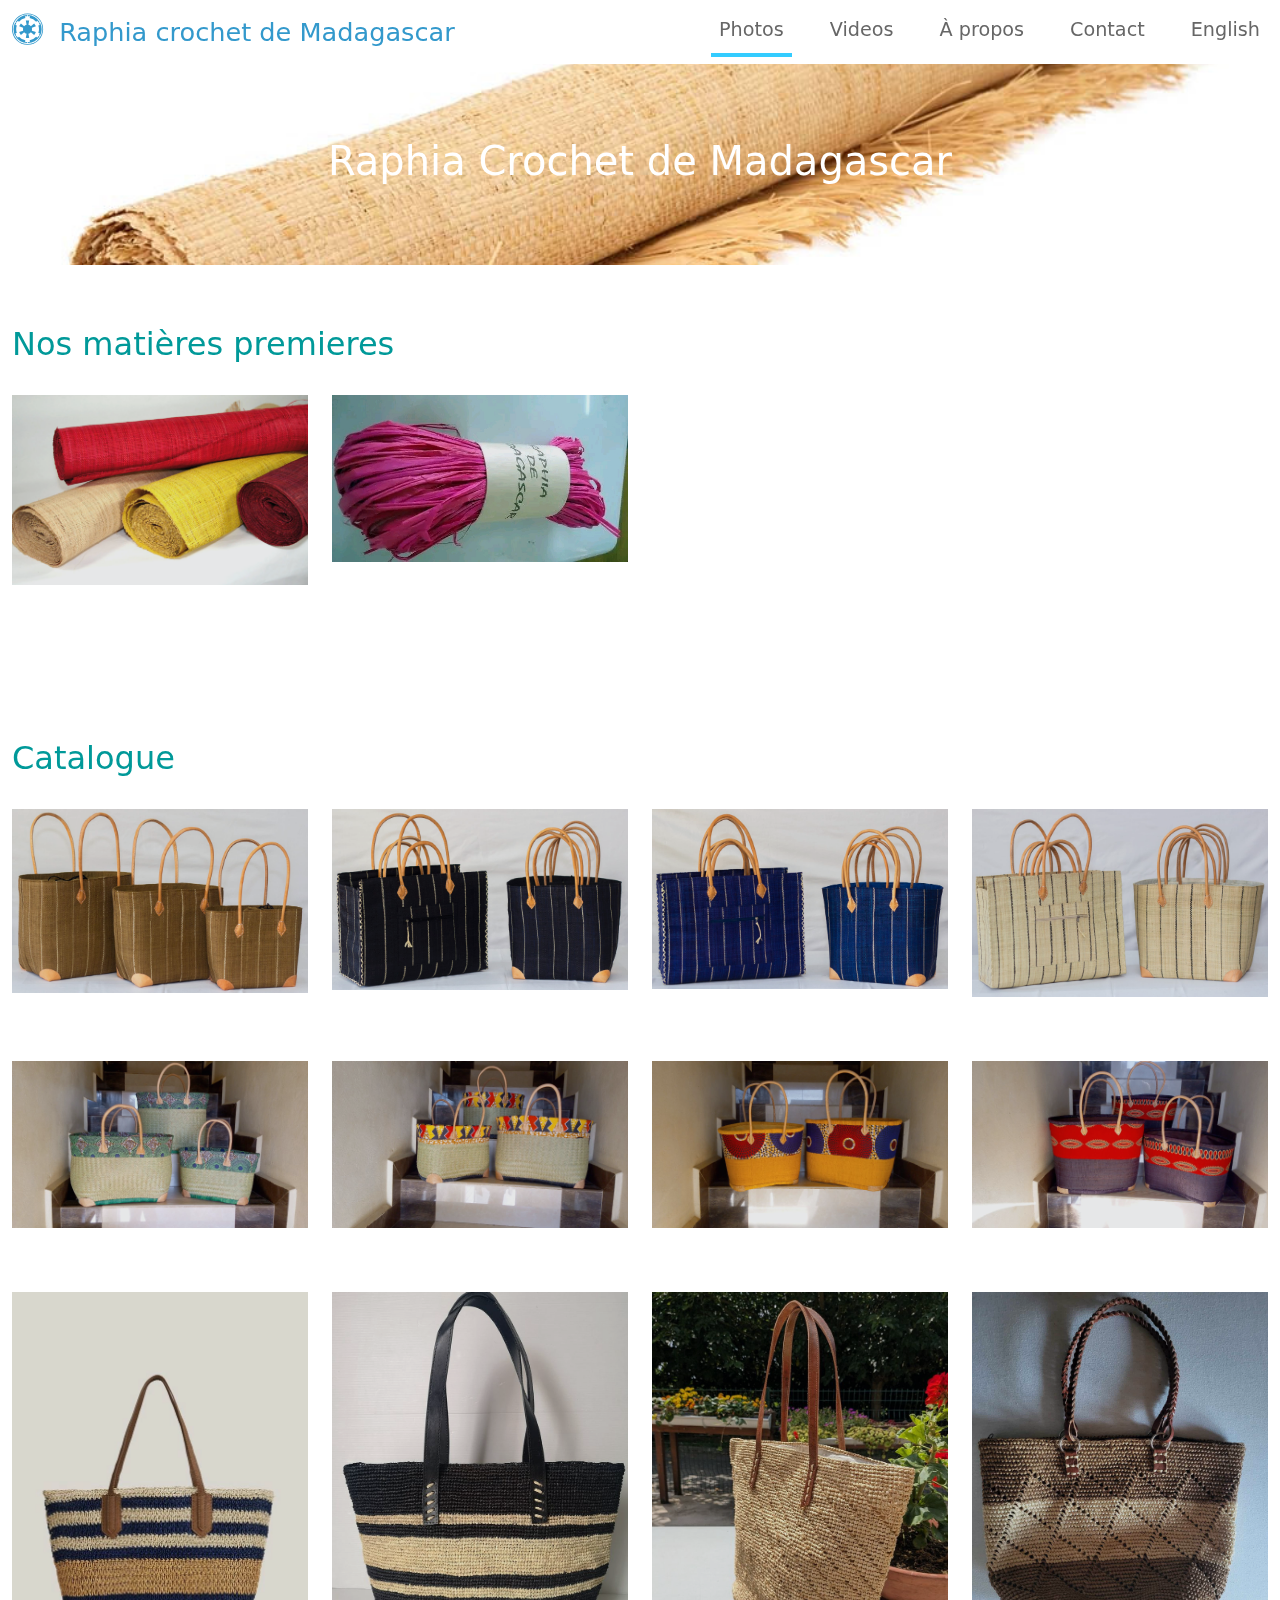
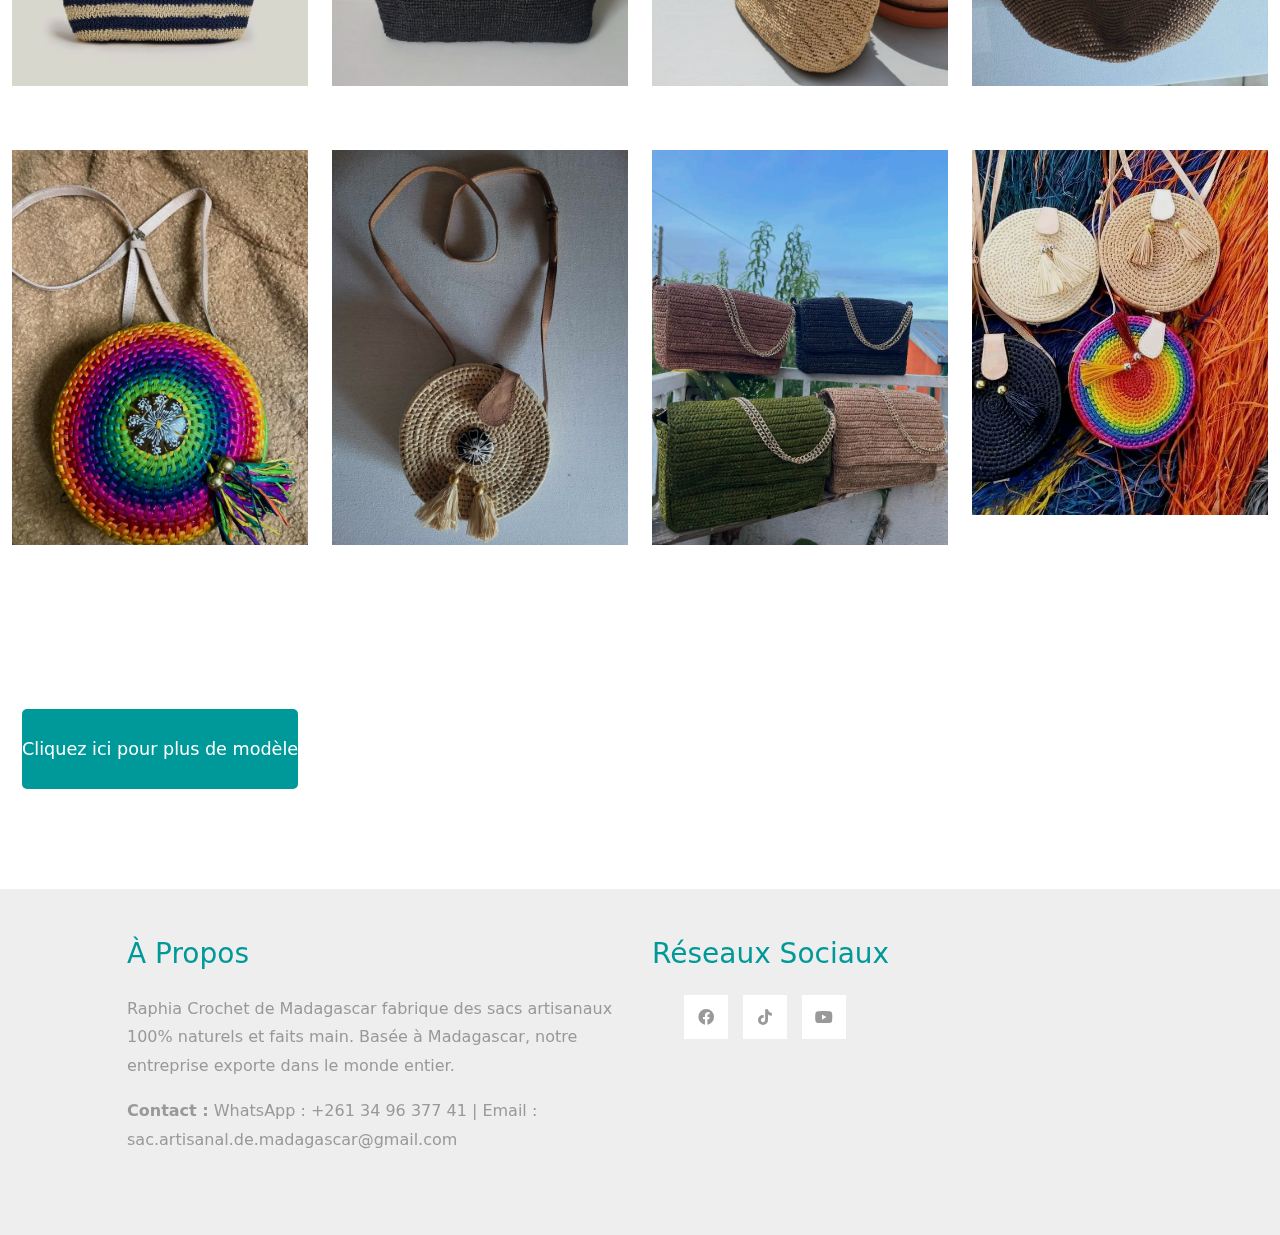
<file: index.html>
<!DOCTYPE html>
<html lang="en">
<head>
    <meta name="description" content="Découvrez Raphia Crochet de Madagascar, fabricant de sacs artisanaux en raphia naturel et en fibre naturel. Qualité exceptionnelle, respect des délais, et exportation mondiale."><meta name="keywords" content="sacs en raphia, artisanat malgache, sacs crochetés, exportation Madagascar, sacs faits main, qualité artisanale">
<meta name="author" content="Raphia Crochet de Madagascar">
<meta property="og:title" content="Raphia Crochet de Madagascar - Artisanat et Exportation">
<meta property="og:description" content="Fabricant de sacs artisanaux en raphia naturel, exportant dans le monde entier.">
<meta property="og:image" content="img/hero.jpg">
<meta property="og:url" content="https://raphia-crochet-mu.vercel.app/">
<meta property="og:type" content="website">
<meta name="twitter:card" content="summary_large_image">

    <meta charset="UTF-8">
    <meta name="viewport" content="width=device-width, initial-scale=1.0">
    <title>Raphia Crochet de Madagascar | Sacs artisanaux en raphia naturel</title>

    <link rel="stylesheet" href="css/bootstrap.min.css">
    <link rel="stylesheet" href="fontawesome/css/all.min.css">
    <link rel="stylesheet" href="css/templatemo-style.css">
<!--
    
TemplateMo 556 Catalog-Z

https://templatemo.com/tm-556-catalog-z

-->
</head>
<main>
    <body>
        <!-- Page Loader -->
        <div id="loader-wrapper">
            <div id="loader"></div>
    
            <div class="loader-section section-left"></div>
            <div class="loader-section section-right"></div>
    
        </div>
        <nav class="navbar navbar-expand-lg">
            <div class="container-fluid">
                <a class="navbar-brand" href="#">
                    <i class="fab fa-empire mr-2"></i>
                    Raphia crochet de Madagascar
                </a>
                <button class="navbar-toggler" type="button" data-toggle="collapse" data-target="#navbarSupportedContent" aria-controls="navbarSupportedContent" aria-expanded="false" aria-label="Toggle navigation">
                    <i class="fas fa-bars"></i>
                </button>
                <div class="collapse navbar-collapse" id="navbarSupportedContent">
                <ul class="navbar-nav ml-auto mb-2 mb-lg-0">
                    <li class="nav-item">
                        <a class="nav-link nav-link-1 active" aria-current="page" href="index.html">Photos</a>
                    </li>
                    <li class="nav-item">
                        <a class="nav-link nav-link-2" href="videos.html">Videos</a>
                    </li>
                    <li class="nav-item">
                        <a class="nav-link nav-link-3" href="about.html">À propos</a>
                    </li>
                    <li class="nav-item">
                        <a class="nav-link nav-link-4" href="contact.html">Contact</a>
                    </li>
                    <li class="nav-item">
                        <a class="nav-link nav-link-4" href="./en/index.html">English</a>
                    </li>
                </ul>
                </div>
            </div>
        </nav>
    
        <div class="tm-hero d-flex justify-content-center align-items-center" data-parallax="scroll" data-image-src="sary/.trashed-1714225533-rabane-raphia-tissu-naturel-.jpg">
            <h1 class="text-white">Raphia Crochet de Madagascar</h1>
        </div>
        <div class="container-fluid tm-container-content tm-mt-60">
            <div class="row mb-4">
                <h2 class="col-6 tm-text-primary">
                    Nos matières premieres
                </h2>
            </div>
            <div class="row tm-mb-90 tm-gallery">
                <div class="col-xl-3 col-lg-4 col-md-6 col-sm-6 col-12 mb-5">
                    <figure class="effect-ming tm-video-item">
                        <img src="sary/rouleau_rabane.jpeg" alt="Rouleau de rabane naturel" class="img-fluid">
                        <figcaption class="d-flex align-items-center justify-content-center">
                            <h2>Rouleau de rabane naturel</h2>
                        </figcaption>                    
                    </figure> 
                </div>
                <div class="col-xl-3 col-lg-4 col-md-6 col-sm-6 col-12 mb-5">
                    <figure class="effect-ming tm-video-item">
                        <img src="sary/1710863689657.jpeg" alt="Raphia naturel" class="img-fluid">
                        <figcaption class="d-flex align-items-center justify-content-center">
                            <h2>Raphia naturel</h2>
                        </figcaption>                    
                    </figure>
                </div>  
            </div>     
        </div>    
    
        <div class="container-fluid tm-container-content tm-mt-60">
            <div class="row mb-4">
                <h2 class="col-6 tm-text-primary">
                    Catalogue
                </h2>
                
            </div>
            <div class="row tm-mb-90 tm-gallery">
                <div class="col-xl-3 col-lg-4 col-md-6 col-sm-6 col-12 mb-5">
                    <figure class="effect-ming tm-video-item">
                        <img src="sary/rabane/IMG-20240318-WA0033.jpg" alt="Sac en subic et rabane" class="img-fluid">
                        <figcaption class="d-flex align-items-center justify-content-center">
                            <h2>Sac en subic et rabanes</h2>
                            
                        </figcaption>                    
                    </figure>
                    
                </div>
                <div class="col-xl-3 col-lg-4 col-md-6 col-sm-6 col-12 mb-5">
                    <figure class="effect-ming tm-video-item">
                        <img src="sary/rabane/IMG-20240318-WA0034.jpg" alt="Sac en subic et rabane" class="img-fluid">
                        <figcaption class="d-flex align-items-center justify-content-center">
                            <h2>Sac en subic et rabane</h2>
                            
                        </figcaption>                    
                    </figure>
                    
                </div>
                <div class="col-xl-3 col-lg-4 col-md-6 col-sm-6 col-12 mb-5">
                    <figure class="effect-ming tm-video-item">
                        <img src="sary/rabane/IMG-20240318-WA0032.jpg" alt="Sac en subic et rabane" class="img-fluid">
                        <figcaption class="d-flex align-items-center justify-content-center">
                            <h2>Sac en subic et rabane</h2>
                            
                        </figcaption>                    
                    </figure>
                    
                </div>
                <div class="col-xl-3 col-lg-4 col-md-6 col-sm-6 col-12 mb-5">
                    <figure class="effect-ming tm-video-item">
                        <img src="sary/rabane/IMG-20240318-WA0036.jpg" alt="Sac en subic et rabane" class="img-fluid">
                        <figcaption class="d-flex align-items-center justify-content-center">
                            <h2>Subic et rabane </h2>
                           
                        </figcaption>                    
                    </figure>
                    
                </div>
                
                <div class="col-xl-3 col-lg-4 col-md-6 col-sm-6 col-12 mb-5">
                    <figure class="effect-ming tm-video-item">
                        <img src="sary/rabane/IMG-20240318-WA0013.jpg" alt="Sac en subic et rabane" class="img-fluid">
                        <figcaption class="d-flex align-items-center justify-content-center">
                            <h2>Sac en subic et rabane</h2>
                           
                        </figcaption>                    
                    </figure>
                    
                </div>
                <div class="col-xl-3 col-lg-4 col-md-6 col-sm-6 col-12 mb-5">
                    <figure class="effect-ming tm-video-item">
                        <img src="sary/rabane/IMG-20240318-WA0014.jpg" alt="Sac en subic et rabane" class="img-fluid">
                        <figcaption class="d-flex align-items-center justify-content-center">
                            <h2>Sac en tissu africaine</h2>
                            
                        </figcaption>                    
                    </figure>
                    
                </div>
                <div class="col-xl-3 col-lg-4 col-md-6 col-sm-6 col-12 mb-5">
                    <figure class="effect-ming tm-video-item">
                        <img src="sary/rabane/IMG-20240318-WA0015.jpg" alt="Sac en subic et rabane" class="img-fluid">
                        <figcaption class="d-flex align-items-center justify-content-center">
                            <h2>Sac en tissu africaine et raphia</h2>
                            
                        </figcaption>                    
                    </figure>
                    
                </div>
                <div class="col-xl-3 col-lg-4 col-md-6 col-sm-6 col-12 mb-5">
                    <figure class="effect-ming tm-video-item">
                        <img src="sary/rabane/IMG-20240318-WA0017.jpg" alt="Sac en subic et rabane" class="img-fluid">
                        <figcaption class="d-flex align-items-center justify-content-center">
                            <h2>Sac en tissu africaine et raphia</h2>
                            
                        </figcaption>                    
                    </figure>
                    
                </div>
                <div class="col-xl-3 col-lg-4 col-md-6 col-sm-6 col-12 mb-5">
                    <figure class="effect-ming tm-video-item">
                        <img src="sary/produit/I.jpeg" alt="Sac crochet raphia" class="img-fluid">
                        <figcaption class="d-flex align-items-center justify-content-center">
                            <h2>Sac crochet raphia</h2>
                            
                        </figcaption>                    
                    </figure>
                    
                </div>
                <div class="col-xl-3 col-lg-4 col-md-6 col-sm-6 col-12 mb-5">
                    <figure class="effect-ming tm-video-item">
                        <img src="sary/produit/.trashed-1714225572-Sac Raphia Maneva-CR-002 - Copie.jpeg" alt="Sac crochet raphia" class="img-fluid">
                        <figcaption class="d-flex align-items-center justify-content-center">
                            <h2>Sac crochet raphia</h2>
                        </figcaption>                    
                    </figure>
                    
                </div>
                <div class="col-xl-3 col-lg-4 col-md-6 col-sm-6 col-12 mb-5">
                    <figure class="effect-ming tm-video-item">
                        <img src="sary/produit/.trashed-1714225572-Sac crochet en raphia - Copie.jpeg" alt="Sac crochet en raphia" class="img-fluid">
                        <figcaption class="d-flex align-items-center justify-content-center">
                            <h2>Sac crochet en raphia</h2>
    
                        </figcaption>                    
                    </figure>
                    
                </div>
                <div class="col-xl-3 col-lg-4 col-md-6 col-sm-6 col-12 mb-5">
                    <figure class="effect-ming tm-video-item">
                        <img src="sary/produit/received_1039255590537327 - Copie.jpg" alt="Sac crochet en raphia" class="img-fluid">
                        <figcaption class="d-flex align-items-center justify-content-center">
                            <h2>Sac crochet en raphia</h2>
    
                        </figcaption>                    
                    </figure>
                    
                </div>
                <div class="col-xl-3 col-lg-4 col-md-6 col-sm-6 col-12 mb-5">
                    <figure class="effect-ming tm-video-item">
                        <img src="sary/produit/1711641130038.jpg" alt="Bandolière crochet en raphia" class="img-fluid">
                        <figcaption class="d-flex align-items-center justify-content-center">
                            <h2>Bandolière crochet en raphia</h2>
    
                        </figcaption>                    
                    </figure>
                    
                </div>
                <div class="col-xl-3 col-lg-4 col-md-6 col-sm-6 col-12 mb-5">
                    <figure class="effect-ming tm-video-item">
                        <img src="sary/produit/.trashed-1714225604-received_1375340996433831 - Copie.jpg" alt="Bandolière crochet en raphia" class="img-fluid">
                        <figcaption class="d-flex align-items-center justify-content-center">
                            <h2>Bandolière crochet en raphia</h2>
    
                        </figcaption>                    
                    </figure>
                    
                </div>
                <div class="col-xl-3 col-lg-4 col-md-6 col-sm-6 col-12 mb-5">
                    <figure class="effect-ming tm-video-item">
                        <img src="sary/sary/1710776679712.jpg" alt="Bandolière crochet en raphia" class="img-fluid">
                        <figcaption class="d-flex align-items-center justify-content-center">
                            <h2>Bandolière crochet en raphia</h2>
    
                        </figcaption>                    
                    </figure>
                    
                </div>
                <div class="col-xl-3 col-lg-4 col-md-6 col-sm-6 col-12 mb-5">
                    <figure class="effect-ming tm-video-item">
                        <img src="sary/produit/1711641819705.jpg" alt="Bandolière crochet en raphia" class="img-fluid">
                        <figcaption class="d-flex align-items-center justify-content-center">
                            <h2>Bandolière crochet en rephia</h2>
    
                        </figcaption>                    
                    </figure>
                    
                </div>         
            </div> <!-- row -->
            <div class="row tm-mb-90">
                <div class="col-12 d-flex justify-content-between align-items-center tm-paging-col">
    
                    <div class="tm-paging d-flex">
                        <a href="./videos.html" class="active tm-paging-link">Cliquez ici pour plus de modèle</a>
                    </div>
    
                </div>            
            </div>
        </div> <!-- container-fluid, tm-container-content -->
    
    </body>
</main>
    <footer class="tm-bg-gray pt-5 pb-3">
        <div class="container-fluid tm-container-small">
            <div class="row">
                <div class="col-lg-6 col-md-12 mb-5">
                    <h3 class="tm-text-primary mb-4">À Propos</h3>
                    <p>Raphia Crochet de Madagascar fabrique des sacs artisanaux 100% naturels et faits main. Basée à Madagascar, notre entreprise exporte dans le monde entier.</p>
                    <p><strong>Contact :</strong> WhatsApp : +261 34 96 377 41 | Email : sac.artisanal.de.madagascar@gmail.com</p>
                </div>
                <div class="col-lg-3 col-md-6 col-sm-6 col-12">
                    <h3 class="tm-text-primary mb-4">Réseaux Sociaux</h3>
                    <ul class="tm-social-links" style="display: flex;">
                        <li><a href="https://m.facebook.com/tony.rasamimanantsoa/"><i class="fab fa-facebook"></i></a></li>
                        <li class="mb-2"><a href="https://www.tiktok.com/@sac.raphia.mada"><i class="fab fa-tiktok"></i></a></li>
                        <li class="mb-2"><a href="https://www.youtube.com/@sacartisanaldeMADAGASAR"> <i class="fab fa-youtube"></i></a></li>
                    </ul>
                </div>
            </div>
          
        </div>
    </footer>
    
    <script src="js/plugins.js"></script>
    <script>
        $(window).on("load", function() {
            $('body').addClass('loaded');
        });
    </script>

</html>
</file>
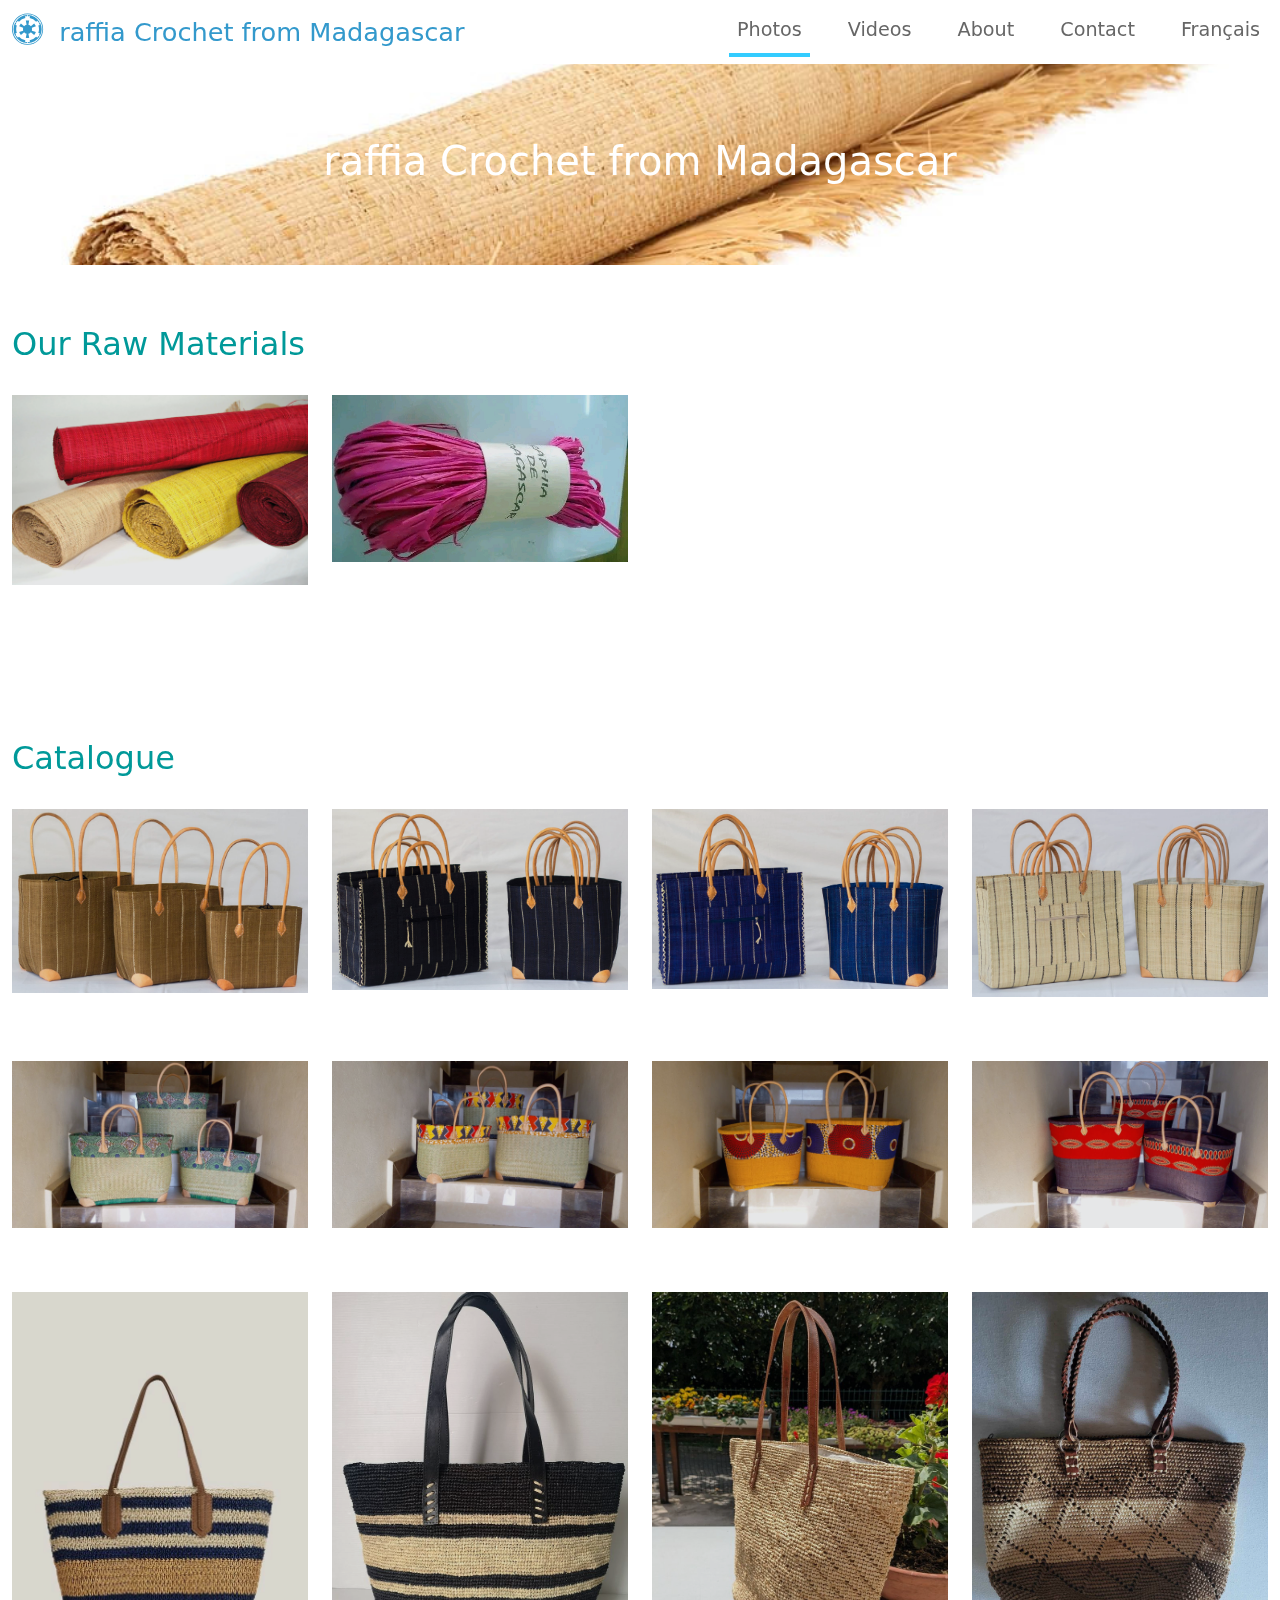
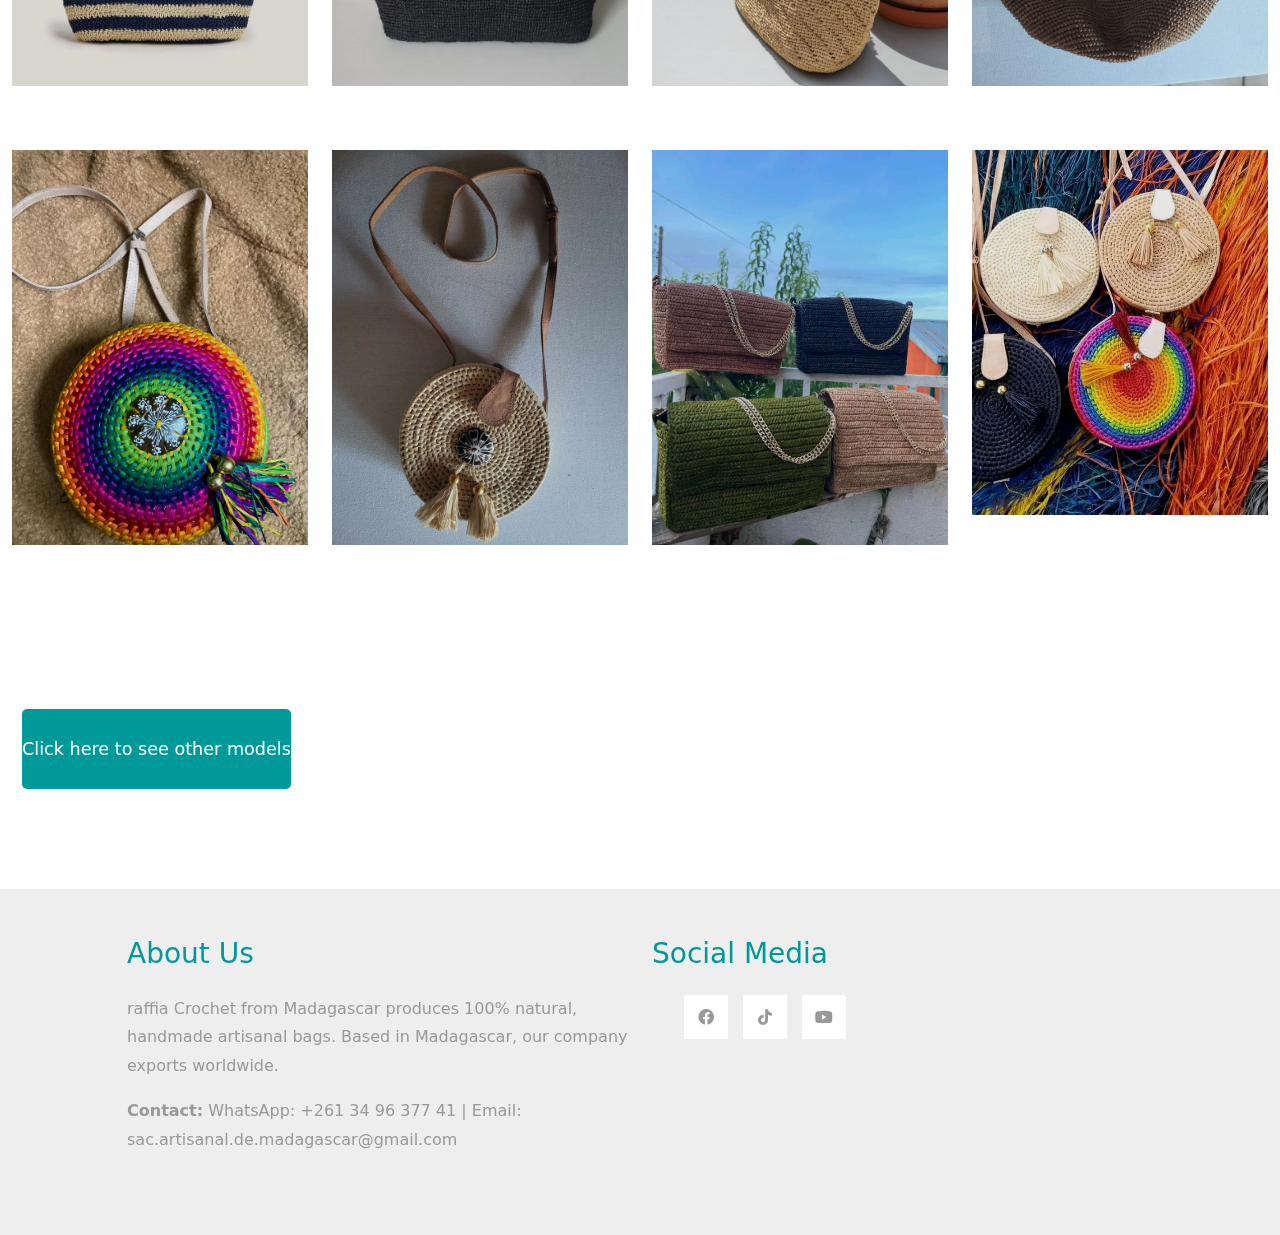
<file: en/index.html>
<!DOCTYPE html>
<html lang="en">
<head>
    <meta name="description" content="Discover raffia Crochet from Madagascar, a manufacturer of handcrafted bags made from natural raffia and natural fiber. Exceptional quality, timely delivery, and global export.">
    <meta name="keywords" content="raffia bags, Malagasy craftsmanship, crocheted bags, Madagascar export, handmade bags, artisanal quality">
    <meta name="author" content="raffia Crochet from Madagascar">
    <meta property="og:title" content="raffia Crochet from Madagascar - Craftsmanship and Export">
    <meta property="og:description" content="Manufacturer of artisanal bags made from natural raffia, exporting worldwide.">
    <meta property="og:image" content="../img/hero.jpg">
    <meta property="og:url" content="https://raphia-crochet-mu.vercel.app/en/index.html">
    <meta property="og:type" content="website">
    <meta name="twitter:card" content="summary_large_image">

    <meta charset="UTF-8">
    <meta name="viewport" content="width=device-width, initial-scale=1.0">
    <title>raffia Crochet from Madagascar | Handmade Natural Raffia Bags</title>

    <link rel="stylesheet" href="../css/bootstrap.min.css">
    <link rel="stylesheet" href="../fontawesome/css/all.min.css">
    <link rel="stylesheet" href="../css/templatemo-style.css">
</head>
<main>
    <body>
        <!-- Page Loader -->
        <div id="loader-wrapper">
            <div id="loader"></div>
            <div class="loader-section section-left"></div>
            <div class="loader-section section-right"></div>
        </div>
        <nav class="navbar navbar-expand-lg">
            <div class="container-fluid">
                <a class="navbar-brand" href="#">
                    <i class="fab fa-empire mr-2"></i>
                    raffia Crochet from Madagascar
                </a>
                <button class="navbar-toggler" type="button" data-toggle="collapse" data-target="#navbarSupportedContent" aria-controls="navbarSupportedContent" aria-expanded="false" aria-label="Toggle navigation">
                    <i class="fas fa-bars"></i>
                </button>
                <div class="collapse navbar-collapse" id="navbarSupportedContent">
                    <ul class="navbar-nav ml-auto mb-2 mb-lg-0">
                        <li class="nav-item">
                            <a class="nav-link nav-link-1 active" aria-current="page" href="../index.html">Photos</a>
                        </li>
                        <li class="nav-item">
                            <a class="nav-link nav-link-2" href="./videos.html">Videos</a>
                        </li>
                        <li class="nav-item">
                            <a class="nav-link nav-link-3" href="./about.html">About</a>
                        </li>
                        <li class="nav-item">
                            <a class="nav-link nav-link-4" href="./contact.html">Contact</a>
                        </li>
                        <li class="nav-item">
                            <a class="nav-link nav-link-4" href="../index.html">Français</a>
                        </li>
                    </ul>
                </div>
            </div>
        </nav>

        <div class="tm-hero d-flex justify-content-center align-items-center" data-parallax="scroll" data-image-src="../sary/.trashed-1714225533-rabane-raphia-tissu-naturel-.jpg">
            <h1 class="text-white">raffia Crochet from Madagascar</h1>
        </div>
        <div class="container-fluid tm-container-content tm-mt-60">
            <div class="row mb-4">
                <h2 class="col-6 tm-text-primary">
                    Our Raw Materials
                </h2>
            </div>
            <div class="row tm-mb-90 tm-gallery">
                <div class="col-xl-3 col-lg-4 col-md-6 col-sm-6 col-12 mb-5">
                    <figure class="effect-ming tm-video-item">
                        <img src="../sary/rouleau_rabane.jpeg" alt="Roll of natural rabane" class="img-fluid">
                        <figcaption class="d-flex align-items-center justify-content-center">
                            <h2>Rull of natural rabane</h2>
                        </figcaption>
                    </figure>
                </div>
                <div class="col-xl-3 col-lg-4 col-md-6 col-sm-6 col-12 mb-5">
                    <figure class="effect-ming tm-video-item">
                        <img src="../sary/1710863689657.jpeg" alt="Natural raffia" class="img-fluid">
                        <figcaption class="d-flex align-items-center justify-content-center">
                            <h2>Natural raffia</h2>
                        </figcaption>
                    </figure>
                </div>
            </div>
        </div>
        <div class="container-fluid tm-container-content tm-mt-60">
            <div class="row mb-4">
                <h2 class="col-6 tm-text-primary">
                    Catalogue
                </h2>
                
            </div>
            <div class="row tm-mb-90 tm-gallery">
                <div class="col-xl-3 col-lg-4 col-md-6 col-sm-6 col-12 mb-5">
                    <figure class="effect-ming tm-video-item">
                        <img src="../sary/rabane/IMG-20240318-WA0033.jpg" alt="Bag in soubic and rabane" class="img-fluid">
                        <figcaption class="d-flex align-items-center justify-content-center">
                            <h2>Bag in soubic and rabane</h2>
                            
                        </figcaption>                    
                    </figure>
                    
                </div>
                <div class="col-xl-3 col-lg-4 col-md-6 col-sm-6 col-12 mb-5">
                    <figure class="effect-ming tm-video-item">
                        <img src="../sary/rabane/IMG-20240318-WA0034.jpg" alt="Bag in soubic and rabane" class="img-fluid">
                        <figcaption class="d-flex align-items-center justify-content-center">
                            <h2>Bag in soubic and rabane</h2>
                            
                        </figcaption>                    
                    </figure>
                    
                </div>
                <div class="col-xl-3 col-lg-4 col-md-6 col-sm-6 col-12 mb-5">
                    <figure class="effect-ming tm-video-item">
                        <img src="../sary/rabane/IMG-20240318-WA0032.jpg" alt="Bag in soubic and rabane" class="img-fluid">
                        <figcaption class="d-flex align-items-center justify-content-center">
                            <h2>Bag in soubic and rabane</h2>
                            
                        </figcaption>                    
                    </figure>
                    
                </div>
                <div class="col-xl-3 col-lg-4 col-md-6 col-sm-6 col-12 mb-5">
                    <figure class="effect-ming tm-video-item">
                        <img src="../sary/rabane/IMG-20240318-WA0036.jpg" alt="Bag in soubic and rabane" class="img-fluid">
                        <figcaption class="d-flex align-items-center justify-content-center">
                            <h2>Bag in soubic and rabane </h2>
                           
                        </figcaption>                    
                    </figure>
                    
                </div>
                
                <div class="col-xl-3 col-lg-4 col-md-6 col-sm-6 col-12 mb-5">
                    <figure class="effect-ming tm-video-item">
                        <img src="../sary/rabane/IMG-20240318-WA0013.jpg" alt="Bag in soubic and rabane" class="img-fluid">
                        <figcaption class="d-flex align-items-center justify-content-center">
                            <h2>Bag in soubic and rabane</h2>
                           
                        </figcaption>                    
                    </figure>
                    
                </div>
                <div class="col-xl-3 col-lg-4 col-md-6 col-sm-6 col-12 mb-5">
                    <figure class="effect-ming tm-video-item">
                        <img src="../sary/rabane/IMG-20240318-WA0014.jpg" alt="African fabric and raffia bag" class="img-fluid">
                        <figcaption class="d-flex align-items-center justify-content-center">
                            <h2>African fabric and raffia bag</h2>
                            
                        </figcaption>                    
                    </figure>
                    
                </div>
                <div class="col-xl-3 col-lg-4 col-md-6 col-sm-6 col-12 mb-5">
                    <figure class="effect-ming tm-video-item">
                        <img src="../sary/rabane/IMG-20240318-WA0015.jpg" alt="African fabric and raffia bag" class="img-fluid">
                        <figcaption class="d-flex align-items-center justify-content-center">
                            <h2>African fabric and raffia bag</h2>
                            
                        </figcaption>                    
                    </figure>
                    
                </div>
                <div class="col-xl-3 col-lg-4 col-md-6 col-sm-6 col-12 mb-5">
                    <figure class="effect-ming tm-video-item">
                        <img src="../sary/rabane/IMG-20240318-WA0017.jpg" alt="Bag in soubic and rabane" class="img-fluid">
                        <figcaption class="d-flex align-items-center justify-content-center">
                            <h2>African fabric and raffia bag</h2>
                            
                        </figcaption>                    
                    </figure>
                    
                </div>
                <div class="col-xl-3 col-lg-4 col-md-6 col-sm-6 col-12 mb-5">
                    <figure class="effect-ming tm-video-item">
                        <img src="../sary/produit/I.jpeg" alt="raffia crochet bag" class="img-fluid">
                        <figcaption class="d-flex align-items-center justify-content-center">
                            <h2>raffia crochet bag</h2>
                            
                        </figcaption>                    
                    </figure>
                    
                </div>
                <div class="col-xl-3 col-lg-4 col-md-6 col-sm-6 col-12 mb-5">
                    <figure class="effect-ming tm-video-item">
                        <img src="../sary/produit/.trashed-1714225572-Sac Raphia Maneva-CR-002 - Copie.jpeg" alt="raffia crochet bag" class="img-fluid">
                        <figcaption class="d-flex align-items-center justify-content-center">
                            <h2>raffia crochet bag</h2>
                        </figcaption>                    
                    </figure>
                    
                </div>
                <div class="col-xl-3 col-lg-4 col-md-6 col-sm-6 col-12 mb-5">
                    <figure class="effect-ming tm-video-item">
                        <img src="../sary/produit/.trashed-1714225572-Sac crochet en raphia - Copie.jpeg" alt="raffia crochet bag" class="img-fluid">
                        <figcaption class="d-flex align-items-center justify-content-center">
                            <h2>raffia crochet bag</h2>
    
                        </figcaption>                    
                    </figure>
                    
                </div>
                <div class="col-xl-3 col-lg-4 col-md-6 col-sm-6 col-12 mb-5">
                    <figure class="effect-ming tm-video-item">
                        <img src="../sary/produit/received_1039255590537327 - Copie.jpg" alt="raffia crochet bag" class="img-fluid">
                        <figcaption class="d-flex align-items-center justify-content-center">
                            <h2>raffia crochet bag</h2>
    
                        </figcaption>                    
                    </figure>
                    
                </div>
                <div class="col-xl-3 col-lg-4 col-md-6 col-sm-6 col-12 mb-5">
                    <figure class="effect-ming tm-video-item">
                        <img src="../sary/produit/1711641130038.jpg" alt="raffia crochet shoulder strap" class="img-fluid">
                        <figcaption class="d-flex align-items-center justify-content-center">
                            <h2>raffia crochet shoulder strap</h2>
    
                        </figcaption>                    
                    </figure>
                    
                </div>
                <div class="col-xl-3 col-lg-4 col-md-6 col-sm-6 col-12 mb-5">
                    <figure class="effect-ming tm-video-item">
                        <img src="../sary/produit/.trashed-1714225604-received_1375340996433831 - Copie.jpg" alt="raffia crochet shoulder strap" class="img-fluid">
                        <figcaption class="d-flex align-items-center justify-content-center">
                            <h2>raffia crochet shoulder strap</h2>
    
                        </figcaption>                    
                    </figure>
                    
                </div>
                <div class="col-xl-3 col-lg-4 col-md-6 col-sm-6 col-12 mb-5">
                    <figure class="effect-ming tm-video-item">
                        <img src="../sary/sary/1710776679712.jpg" alt="raffia crochet shoulder strap" class="img-fluid">
                        <figcaption class="d-flex align-items-center justify-content-center">
                            <h2>raffia crochet shoulder strap</h2>
    
                        </figcaption>                    
                    </figure>
                    
                </div>
                <div class="col-xl-3 col-lg-4 col-md-6 col-sm-6 col-12 mb-5">
                    <figure class="effect-ming tm-video-item">
                        <img src="../sary/produit/1711641819705.jpg" alt="raffia crochet shoulder strap" class="img-fluid">
                        <figcaption class="d-flex align-items-center justify-content-center">
                            <h2>Bandolière crochet en rephia</h2>
    
                        </figcaption>                    
                    </figure>
                    
                </div>         
            </div> <!-- row -->
            <div class="row tm-mb-90">
                <div class="col-12 d-flex justify-content-between align-items-center tm-paging-col">
    
                    <div class="tm-paging d-flex">
                        <a href="./videos.html" class="active tm-paging-link">Click here to see other models</a>
                    </div>
    
                </div>            
            </div>
        </div>
        <!-- Additional Content Translated -->

    </body>
</main>
<footer class="tm-bg-gray pt-5 pb-3">
    <div class="container-fluid tm-container-small">
        <div class="row">
            <div class="col-lg-6 col-md-12 mb-5">
                <h3 class="tm-text-primary mb-4">About Us</h3>
                <p>raffia Crochet from Madagascar produces 100% natural, handmade artisanal bags. Based in Madagascar, our company exports worldwide.</p>
                <p><strong>Contact:</strong> WhatsApp: +261 34 96 377 41 | Email: sac.artisanal.de.madagascar@gmail.com</p>
            </div>
            <div class="col-lg-3 col-md-6 col-sm-6 col-12">
                <h3 class="tm-text-primary mb-4">Social Media</h3>
                <ul class="tm-social-links" style="display: flex;">
                    <li><a href="https://m.facebook.com/tony.rasamimanantsoa/"><i class="fab fa-facebook"></i></a></li>
                    <li class="mb-2"><a href="https://www.tiktok.com/@sac.raffia.mada"><i class="fab fa-tiktok"></i></a></li>
                    <li class="mb-2"><a href="https://www.youtube.com/@sacartisanaldeMADAGASAR"> <i class="fab fa-youtube"></i></a></li>
                </ul>
            </div>
        </div>
    </div>
</footer>

<script src="../js/plugins.js"></script>
<script>
    $(window).on("load", function() {
        $('body').addClass('loaded');
    });
</script>

</html>
</file>
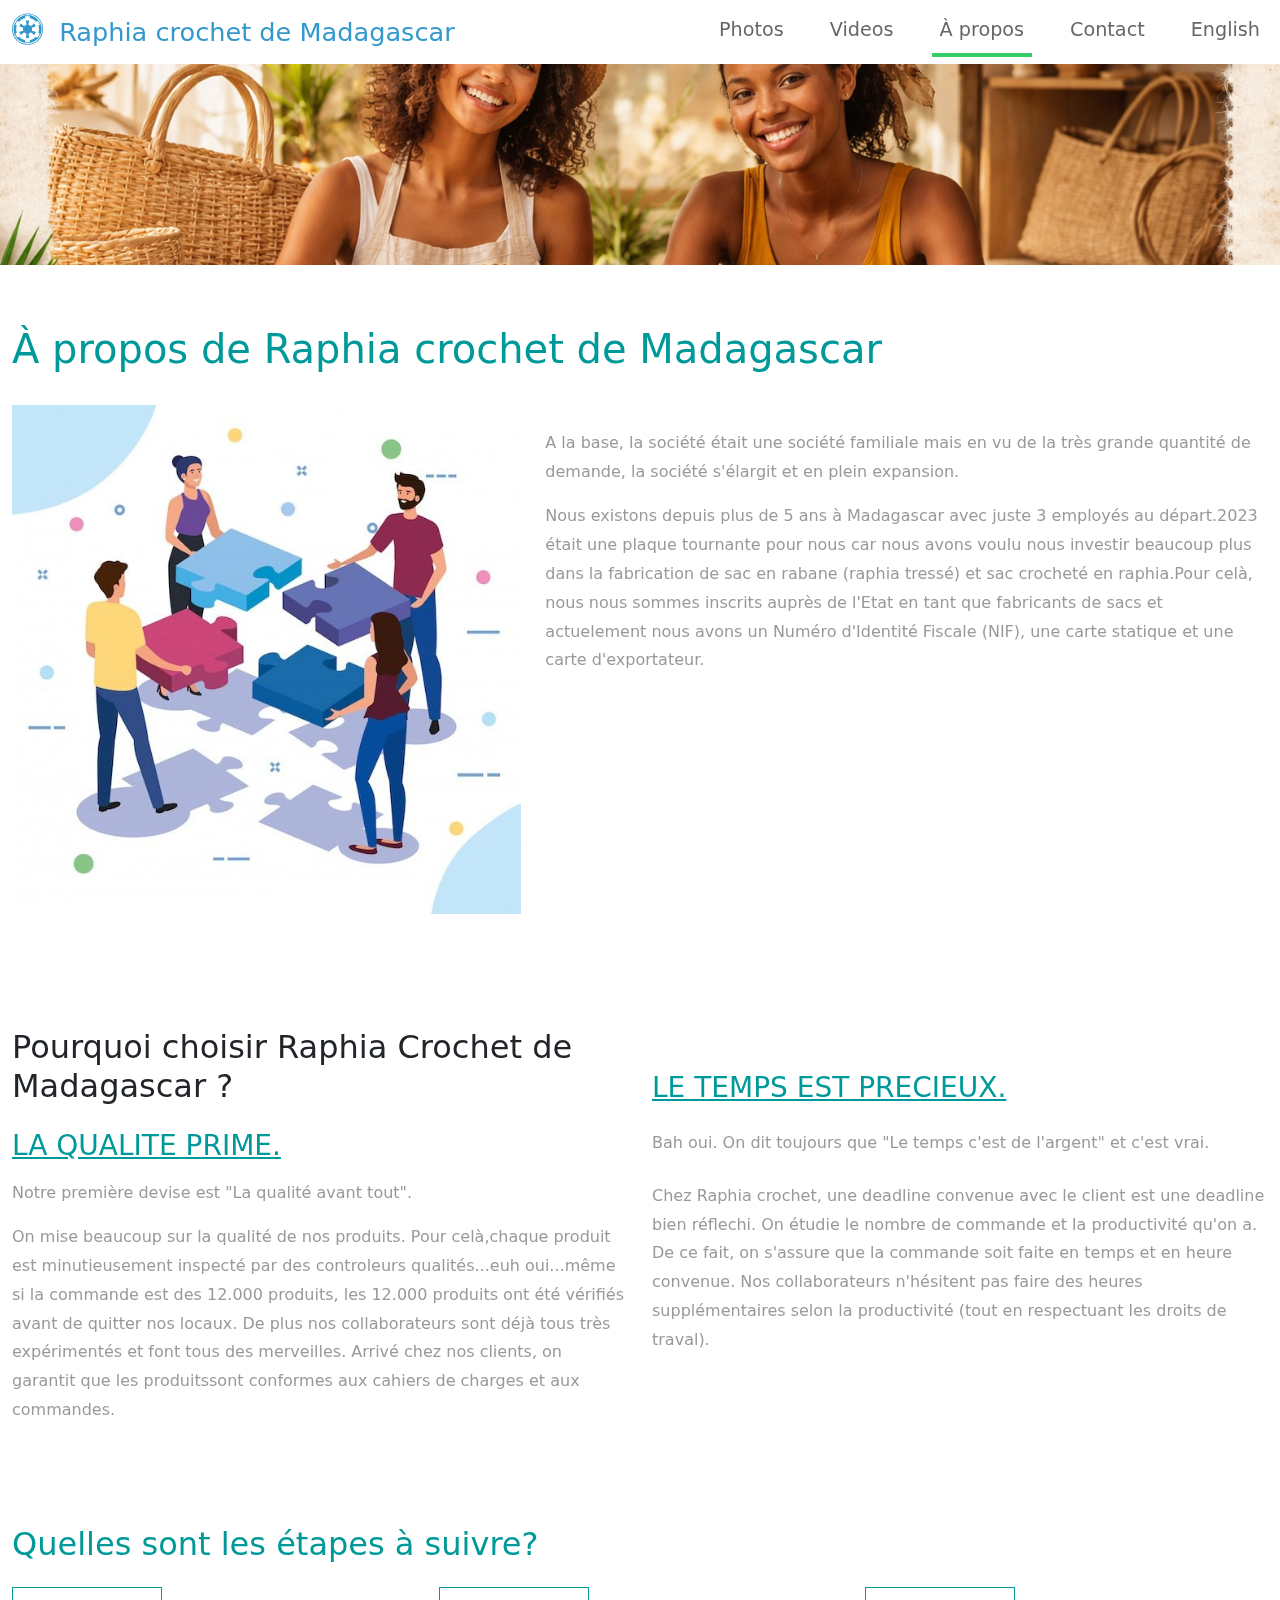
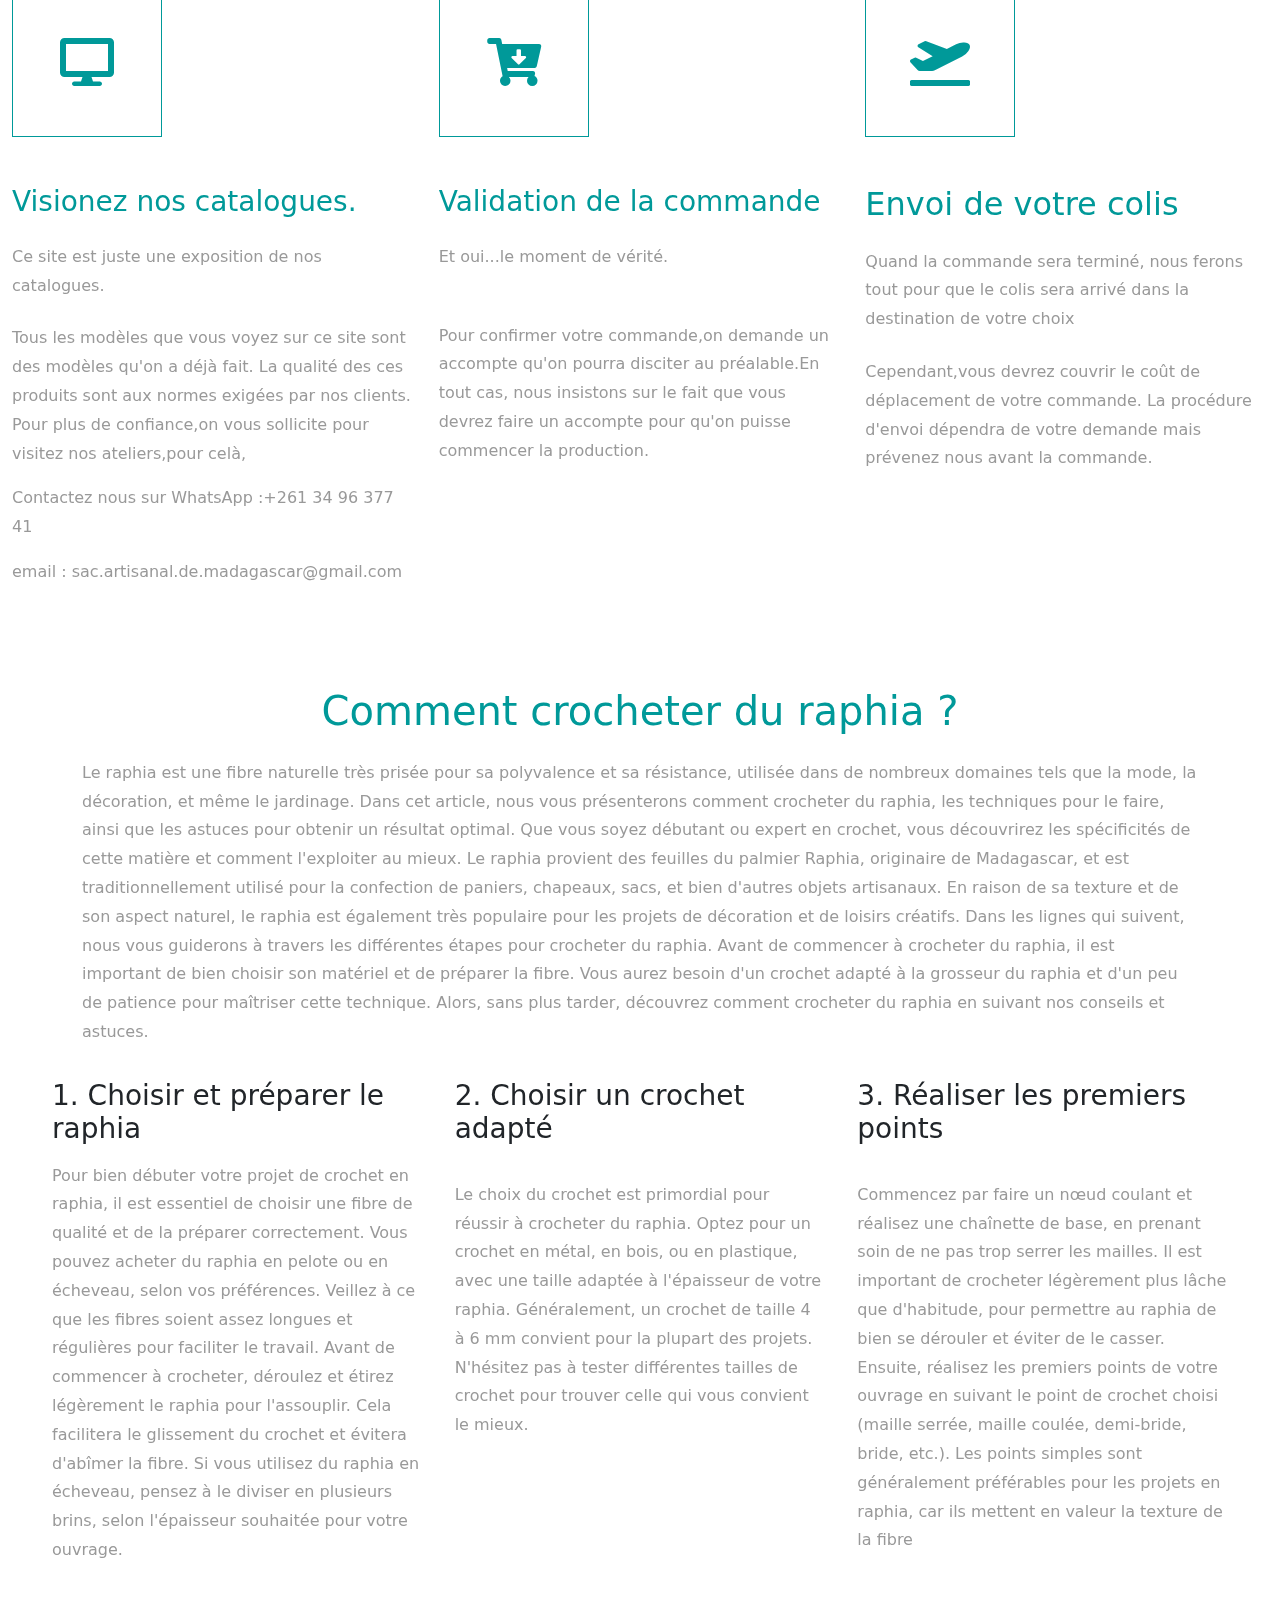
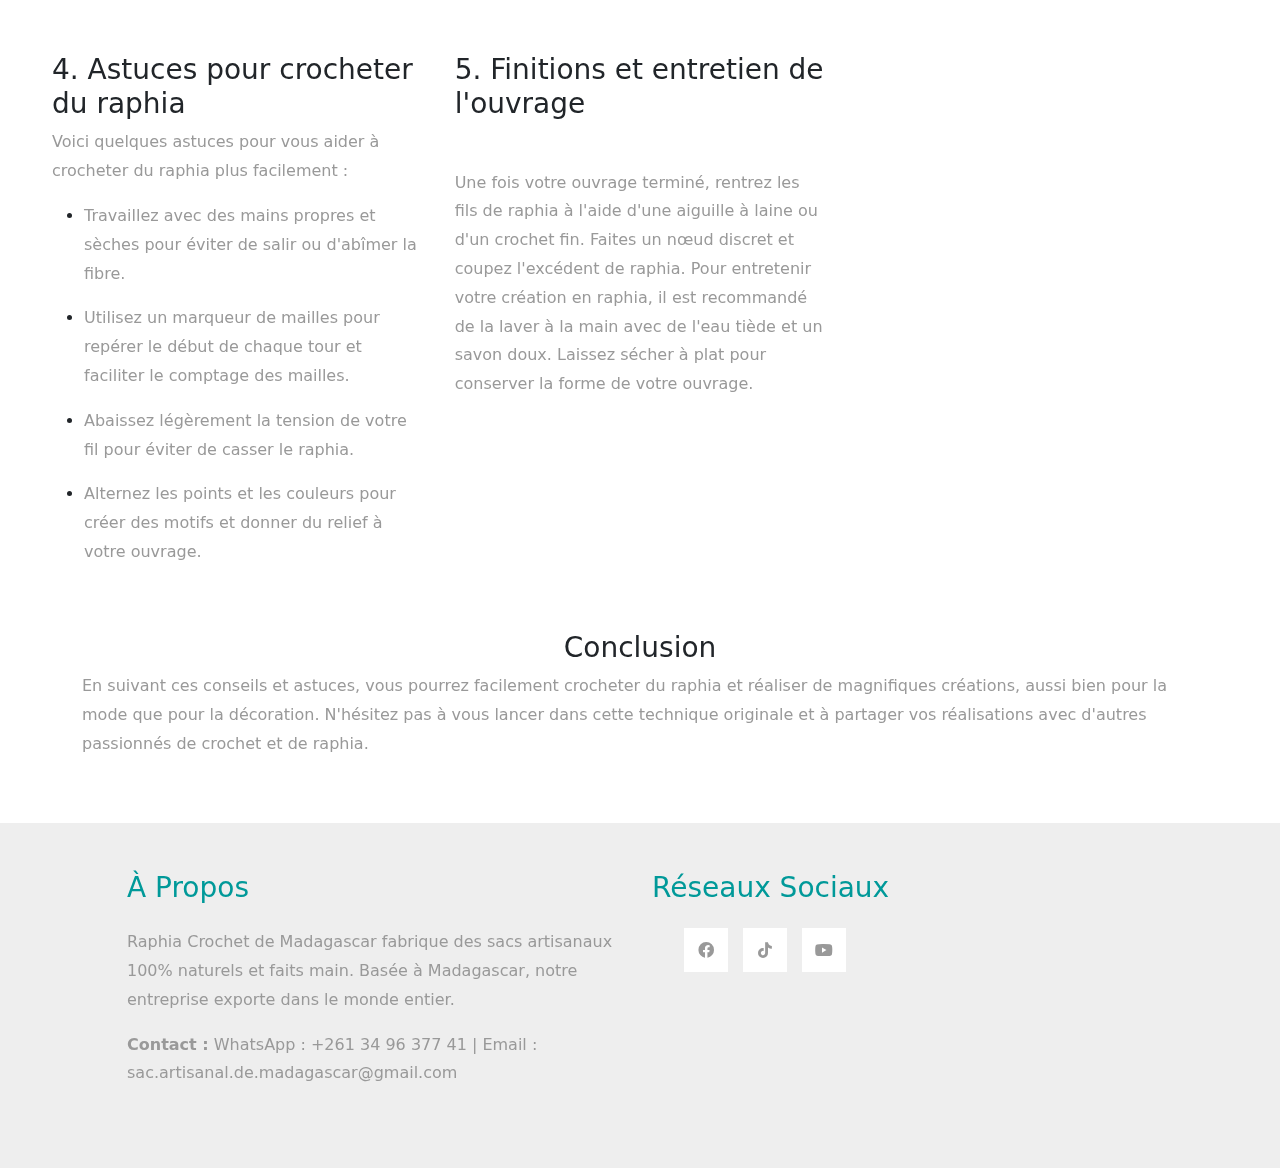
<file: about.html>
<!DOCTYPE html>
<html lang="en">
<head>
    <meta name="description" content="Découvrez Raphia Crochet de Madagascar, fabricant de sacs artisanaux en raphia naturel. Qualité exceptionnelle, respect des délais, et exportation mondiale."><meta name="keywords" content="sacs en raphia, artisanat malgache, sacs crochetés, exportation Madagascar, sacs faits main, qualité artisanale">
<meta name="author" content="Raphia Crochet de Madagascar">
<meta property="og:title" content="Raphia Crochet de Madagascar - Artisanat et Exportation">
<meta property="og:description" content="Fabricant de sacs artisanaux en raphia naturel, exportant dans le monde entier.">
<meta property="og:image" content="img/hero.jpg">
<meta property="og:url" content="https://raphia-crochet-mu.vercel.app/about.html">
<meta property="og:type" content="website">
<meta name="twitter:card" content="summary_large_image">

    <meta charset="UTF-8">
    <meta name="viewport" content="width=device-width, initial-scale=1.0">
    <title>Raphia Crochet de Madagascar | Sacs artisanaux en raphia naturel</title>

    <link rel="stylesheet" href="css/bootstrap.min.css">
    <link rel="stylesheet" href="fontawesome/css/all.min.css">
    <link rel="stylesheet" href="css/templatemo-style.css">
<!--
    
TemplateMo 556 Catalog-Z

https://templatemo.com/tm-556-catalog-z

-->
</head>
<body>
    <!-- Page Loader -->
    <div id="loader-wrapper">
        <div id="loader"></div>

        <div class="loader-section section-left"></div>
        <div class="loader-section section-right"></div>

    </div>
    <nav class="navbar navbar-expand-lg">
        <div class="container-fluid">
            <a class="navbar-brand" href="index.html">
                <i class="fab fa-empire mr-2"></i>
                Raphia crochet de Madagascar
            </a>
            <button class="navbar-toggler" type="button" data-toggle="collapse" data-target="#navbarSupportedContent" aria-controls="navbarSupportedContent" aria-expanded="false" aria-label="Toggle navigation">
                <i class="fas fa-bars"></i>
            </button>
            <div class="collapse navbar-collapse" id="navbarSupportedContent">
            <ul class="navbar-nav ml-auto mb-2 mb-lg-0">
                <li class="nav-item">
                    <a class="nav-link nav-link-1" href="index.html">Photos</a>
                </li>
                <li class="nav-item">
                    <a class="nav-link nav-link-2" href="videos.html">Videos</a>
                </li>
                <li class="nav-item">
                    <a class="nav-link nav-link-3 active" aria-current="page" href="about.html">À propos</a>
                </li>
                <li class="nav-item">
                    <a class="nav-link nav-link-4" href="contact.html">Contact</a>
                </li>
                <li class="nav-item">
                    <a class="nav-link nav-link-4" href="./en/index.html">English</a>
                </li>
            </ul>
            </div>
        </div>
    </nav>

    <div class="tm-hero d-flex justify-content-center align-items-center" data-parallax="scroll" data-image-src="img/hero.jpg"></div>
    

    <div class="container-fluid tm-mt-60">
        <div class="row mb-4">
            <h1 class="col-12 tm-text-primary">
                À propos de Raphia crochet de Madagascar
            </h1>
        </div>
        <div class="row tm-mb-74 tm-row-1640">            
            <div class="col-lg-5 col-md-6 col-12 mb-3">
                <img src="sary/Gens De Travail D'équipe Avec Des Pièces De Puzzle _ Vecteur Gratuite.jpeg" alt="Travail d'equipe" class="img-fluid">
            </div>
            <div class="col-lg-7 col-md-6 col-12">
                <div class="tm-about-img-text">
                    <p class="mb-4">
                    </p>
                  <p>
                    A la base, la société était une société familiale mais en vu de la très grande quantité de demande,
                    la société s'élargit et en plein expansion.
                  </p>
                    <p>Nous existons depuis plus de 5 ans à Madagascar avec juste 3 employés au départ.2023 était une 
                        plaque tournante pour nous car nous avons voulu nous investir beaucoup plus dans la fabrication de sac
                        en rabane (raphia tressé) et sac crocheté en raphia.Pour celà, nous nous sommes inscrits auprès de l'Etat en tant que
                         fabricants de sacs et actuelement nous avons un Numéro d'Identité Fiscale (NIF), une carte statique et une carte d'exportateur.   
                    </p> 
                    
                </div>                
            </div>
        </div>
        <div class="row tm-mb-50">
            <div class="col-md-6 col-12">
                <div class="tm-about-2-col">
                    <h2 class="tm-text-primary mb-4">
                        <h2>Pourquoi choisir Raphia Crochet de Madagascar ?</h2>
                    </h2>
                    <p class="mb-4">
                        <h3><u class="tm-text-primary mb-4">LA QUALITE PRIME.</u></h3> 
                    </p>
                    <p>
                        Notre première devise est "La qualité avant tout".</p>
                    <p> On mise beaucoup sur la qualité de nos produits.
                        Pour celà,chaque produit est minutieusement inspecté par des controleurs qualités...euh oui...même si
                        la commande est des 12.000 produits, les 12.000 produits ont été vérifiés avant de quitter nos locaux.
                        De plus nos collaborateurs sont déjà tous très expérimentés et font tous des merveilles.
                        Arrivé chez nos clients, on garantit que les produitssont conformes aux cahiers de charges et aux commandes. 
                    </p>
                </div>                
            </div> 
            <div class="col-md-6 col-12">
                <div class="tm-about-2-col">
                    <h3 class="tm-text-primary mb-4">
                        <br><br>
                        <u>LE TEMPS EST PRECIEUX.</u>
                    </h3>
                    <p class="mb-4">
                        Bah oui. On dit toujours que "Le temps c'est de l'argent" et c'est vrai.
                    </p>
                    <p>
                        Chez Raphia crochet, une deadline convenue avec le client est une deadline bien réflechi.
                        On étudie le nombre de commande et la productivité qu'on a. De ce fait, on s'assure que la commande soit faite en temps et en heure convenue.
                        Nos collaborateurs n'hésitent pas faire des heures supplémentaires selon la productivité (tout en respectuant les droits de traval).
                    </p>
                </div>                
            </div>     
        </div> <!-- row -->
        <h2 class="tm-text-primary mb-4">
            Quelles sont les étapes à suivre?
        </h2>
        <div class="row tm-mb-50">
            <div class="col-md-4 col-12">
                <div class="tm-about-3-col">
                    <div class="tm-about-icon-container mb-5">
                        <i class="fas fa-desktop fa-3x tm-text-primary"></i>
                    </div>                
                    <h3 class="tm-text-primary mb-4">Visionez nos catalogues.</h3>
                    <p class="mb-4">Ce site est juste une exposition de nos catalogues.</p>
                    <p>Tous les modèles que vous voyez sur ce site sont des modèles qu'on a déjà fait. La qualité des ces produits sont aux normes exigées par nos clients.
                       Pour plus de confiance,on vous sollicite pour visitez nos ateliers,pour celà, 
                    </p>
                    <p>
                        Contactez nous sur WhatsApp :+261 34 96 377 41
                    </p>
                    <p>
                        email : sac.artisanal.de.madagascar@gmail.com                   
                    </p>
                </div>                
            </div>
            <div class="col-md-4 col-12">
                <div class="tm-about-3-col">
                    <div class="tm-about-icon-container mb-5">
                        <i class="fas fa-cart-arrow-down fa-3x tm-text-primary"></i>
                    </div>                
                    <h3 class="tm-text-primary mb-4">Validation de la commande</h3>
                    <p class="tm-mb-50">Et oui...le moment de vérité.</p> 
                    <p>
                        Pour confirmer votre commande,on demande un accompte qu'on pourra disciter au préalable.En tout cas, nous insistons sur le fait que vous devrez faire un accompte pour qu'on puisse commencer la production.
                    </p>               
                </div>                
            </div>
            <div class="col-md-4 col-12">
                <div class="tm-about-3-col">
                    <div class="tm-about-icon-container mb-5">
                        <i class="fas fa-plane-departure fa-3x tm-text-primary"></i>
                    </div>                
                    <h2 class="tm-text-primary mb-4">Envoi de votre colis</h2>
                    <p class="mb-4">Quand la commande sera terminé, nous ferons tout pour que le colis sera arrivé dans la destination de votre choix</p>
                    <p>Cependant,vous devrez couvrir le coût de déplacement de votre commande. La procédure d'envoi dépendra de votre demande mais prévenez nous avant la commande.</p>
                </div>                
            </div>
        </div>
    </div> <!-- container-fluid, tm-container-content -->
    <div class="container-fluid d-flex align-items-center justify-content-center flex-column my-5">
        <h1 class="tm-text-primary mb-4">
            Comment crocheter du raphia ?
        </h1>
        <p class="container">
            Le raphia est une fibre naturelle très prisée pour sa polyvalence et sa résistance, utilisée dans de nombreux domaines tels que la mode, la décoration, et même le jardinage. Dans cet article, nous vous présenterons comment crocheter du raphia, les techniques pour le faire, ainsi que les astuces pour obtenir un résultat optimal. Que vous soyez débutant ou expert en crochet, vous découvrirez les spécificités de cette matière et comment l'exploiter au mieux.

            Le raphia provient des feuilles du palmier Raphia, originaire de Madagascar, et est traditionnellement utilisé pour la confection de paniers, chapeaux, sacs, et bien d'autres objets artisanaux. En raison de sa texture et de son aspect naturel, le raphia est également très populaire pour les projets de décoration et de loisirs créatifs. Dans les lignes qui suivent, nous vous guiderons à travers les différentes étapes pour crocheter du raphia.

            Avant de commencer à crocheter du raphia, il est important de bien choisir son matériel et de préparer la fibre. Vous aurez besoin d'un crochet adapté à la grosseur du raphia et d'un peu de patience pour maîtriser cette technique. Alors, sans plus tarder, découvrez comment crocheter du raphia en suivant nos conseils et astuces.

        </p>
        <div class="row g-5 container-fluid">
            <div style="border-radius:2px" class="p-3 d-flex text-left align-items-center justify-content-center flex-column gap-3 col-md-4">
                <h3 style="height:20%">1. Choisir et préparer le raphia</h3>
                <p style="height:80%;">
                    Pour bien débuter votre projet de crochet en raphia, il est essentiel de choisir une fibre de qualité et de la préparer correctement. Vous pouvez acheter du raphia en pelote ou en écheveau, selon vos préférences. Veillez à ce que les fibres soient assez longues et régulières pour faciliter le travail.
                    Avant de commencer à crocheter, déroulez et étirez légèrement le raphia pour l'assouplir. Cela facilitera le glissement du crochet et évitera d'abîmer la fibre. Si vous utilisez du raphia en écheveau, pensez à le diviser en plusieurs brins, selon l'épaisseur souhaitée pour votre ouvrage.

                </p>
            </div>
            <div style="border-radius:2px" class="p-3 d-flex text-left align-items-center justify-content-center flex-column gap-3 col-md-4">
                <h3 style="height:20%">2. Choisir un crochet adapté</h3>
                <p style="height:80%">
                    Le choix du crochet est primordial pour réussir à crocheter du raphia. Optez pour un crochet en métal, en bois, ou en plastique, avec une taille adaptée à l'épaisseur de votre raphia. Généralement, un crochet de taille 4 à 6 mm convient pour la plupart des projets. N'hésitez pas à tester différentes tailles de crochet pour trouver celle qui vous convient le mieux.
                </p>
            </div>
            <div style="border-radius:2px" class="p-3 d-flex text-left align-items-center justify-content-center flex-column gap-3 col-md-4">
                <h3 style="height:20%">3. Réaliser les premiers points</h3>
                <p style="height:80%">
                    Commencez par faire un nœud coulant et réalisez une chaînette de base, en prenant soin de ne pas trop serrer les mailles. Il est important de crocheter légèrement plus lâche que d'habitude, pour permettre au raphia de bien se dérouler et éviter de le casser.
                    Ensuite, réalisez les premiers points de votre ouvrage en suivant le point de crochet choisi (maille serrée, maille coulée, demi-bride, bride, etc.). Les points simples sont généralement préférables pour les projets en raphia, car ils mettent en valeur la texture de la fibre
                </p>
            </div>
            <div style="border-radius:2px" class="p-3 d-flex text-left align-items-center justify-content-center flex-column gap-3 col-md-4">
                <h3 style="height:20%">4. Astuces pour crocheter du raphia</h3>
                <p style="height:80%">
                    Voici quelques astuces pour vous aider à crocheter du raphia plus facilement :
                    <ul>
                        <li><p>Travaillez avec des mains propres et sèches pour éviter de salir ou d'abîmer la fibre.</p></li>
                        <li><p>Utilisez un marqueur de mailles pour repérer le début de chaque tour et faciliter le comptage des mailles.</p></li>
                        <li><p>Abaissez légèrement la tension de votre fil pour éviter de casser le raphia.</p></li>
                        <li><p>Alternez les points et les couleurs pour créer des motifs et donner du relief à votre ouvrage.</p></li>
                    </ul>
                </p>
            </div>
            <div style="border-radius:2px" class="p-3 d-flex text-left align-items-center justify-content-center flex-column gap-3 col-md-4">
                <h3 style="height:20%">5. Finitions et entretien de l'ouvrage</h3>
                <p style="height:80%">
                    Une fois votre ouvrage terminé, rentrez les fils de raphia à l'aide d'une aiguille à laine ou d'un crochet fin. Faites un nœud discret et coupez l'excédent de raphia. Pour entretenir votre création en raphia, il est recommandé de la laver à la main avec de l'eau tiède et un savon doux. Laissez sécher à plat pour conserver la forme de votre ouvrage.
                </p>
            </div>
        </div>
        <div class="container-fluid d-flex align-items-center justify-content-center flex-column gap-2">
            <h3 class="align-self-center">Conclusion</h3>
            <p class="container">
                En suivant ces conseils et astuces, vous pourrez facilement crocheter du raphia et réaliser de magnifiques créations, aussi bien pour la mode que pour la décoration. N'hésitez pas à vous lancer dans cette technique originale et à partager vos réalisations avec d'autres passionnés de crochet et de raphia.</p>
        </div>
    </div>
    <footer class="tm-bg-gray pt-5 pb-3">
        <div class="container-fluid tm-container-small">
            <div class="row">
                <div class="col-lg-6 col-md-12 mb-5">
                    <h3 class="tm-text-primary mb-4">À Propos</h3>
                    <p>Raphia Crochet de Madagascar fabrique des sacs artisanaux 100% naturels et faits main. Basée à Madagascar, notre entreprise exporte dans le monde entier.</p>
                    <p><strong>Contact :</strong> WhatsApp : +261 34 96 377 41 | Email : sac.artisanal.de.madagascar@gmail.com</p>
                </div>
                <div class="col-lg-3 col-md-6 col-sm-6 col-12">
                    <h3 class="tm-text-primary mb-4">Réseaux Sociaux</h3>
                    <ul class="tm-social-links" style="display: flex;">
                        <li><a href="https://m.facebook.com/tony.rasamimanantsoa/"><i class="fab fa-facebook"></i></a></li>
                        <li class="mb-2"><a href="https://www.tiktok.com/@sac.raphia.mada"><i class="fab fa-tiktok"></i></a></li>
                        <li class="mb-2"><a href="https://www.youtube.com/@sacartisanaldeMADAGASAR"> <i class="fab fa-youtube"></i></a></li>
                    </ul>
                </div>
            </div>
          
        </div>
    </footer>
    
    <script src="js/plugins.js"></script>
    <script>
        $(window).on("load", function() {
            $('body').addClass('loaded');
        });
    </script>
</body>
</html>
</file>
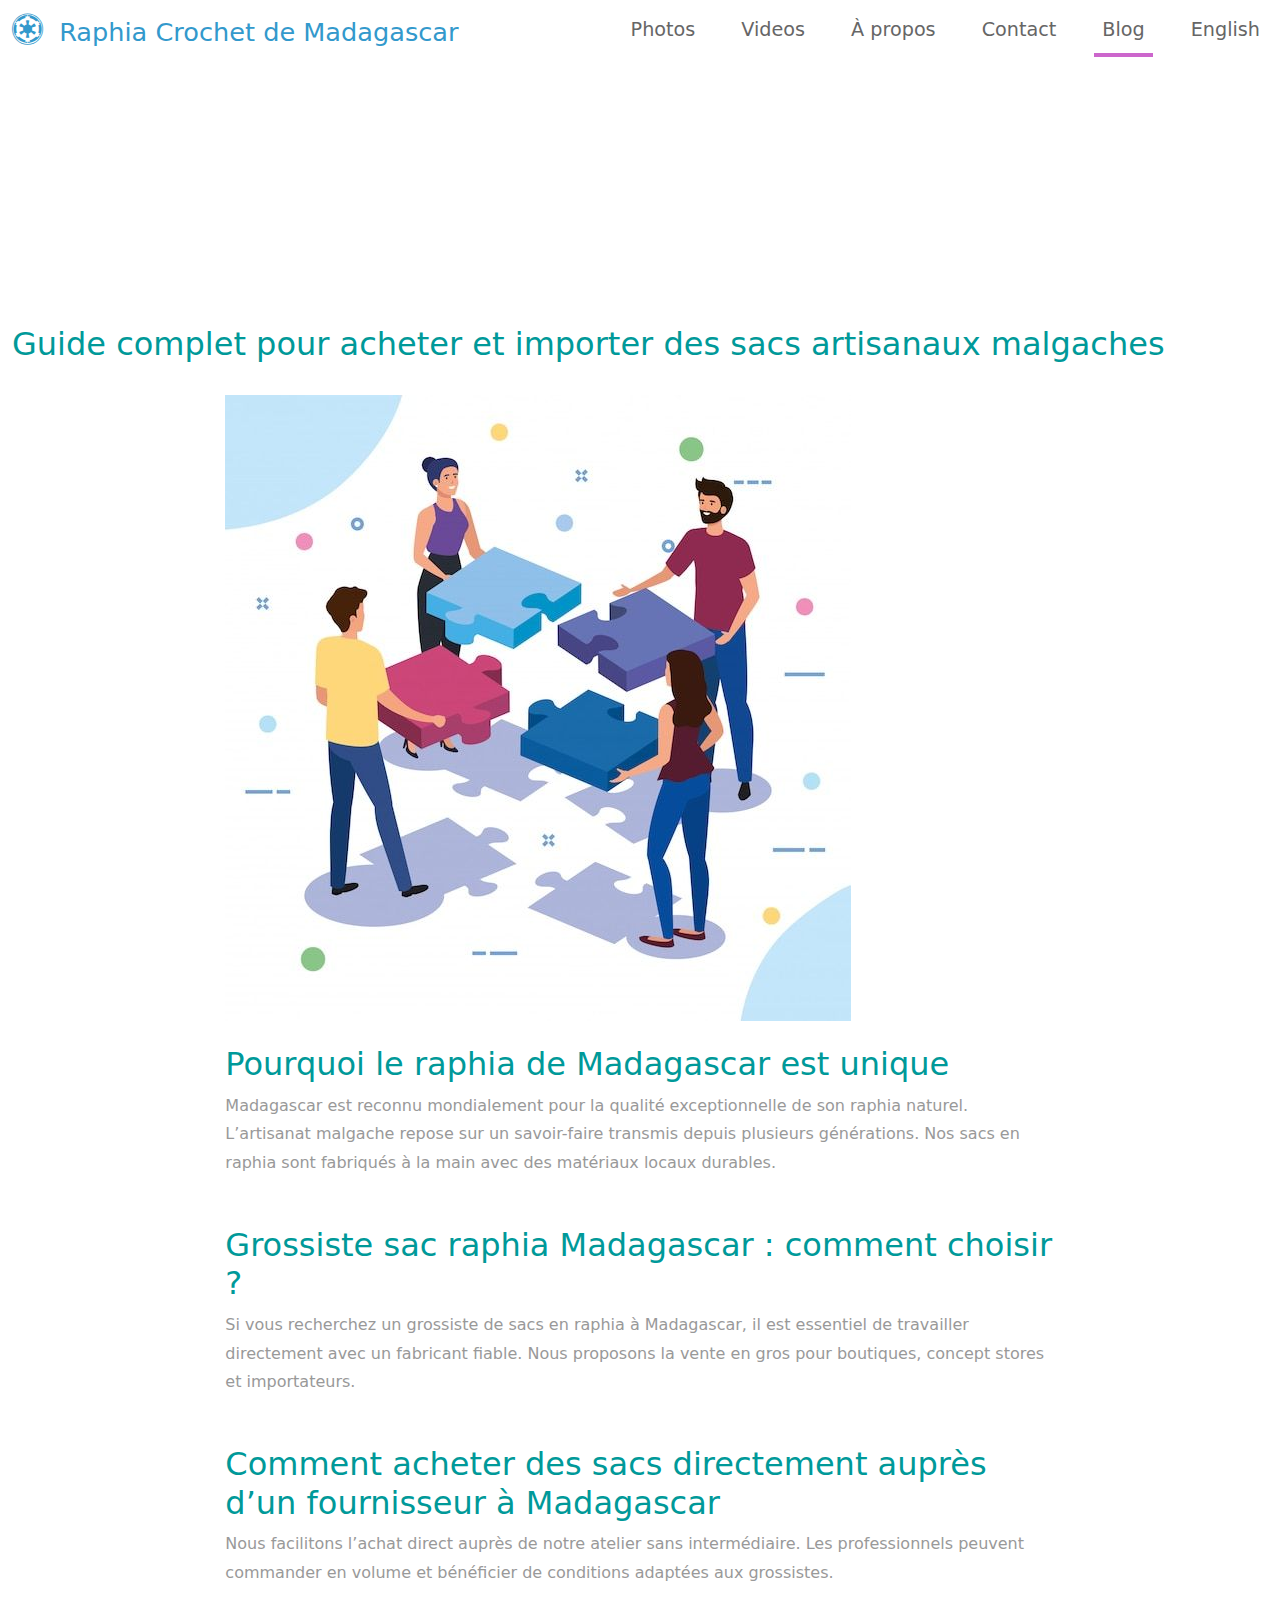
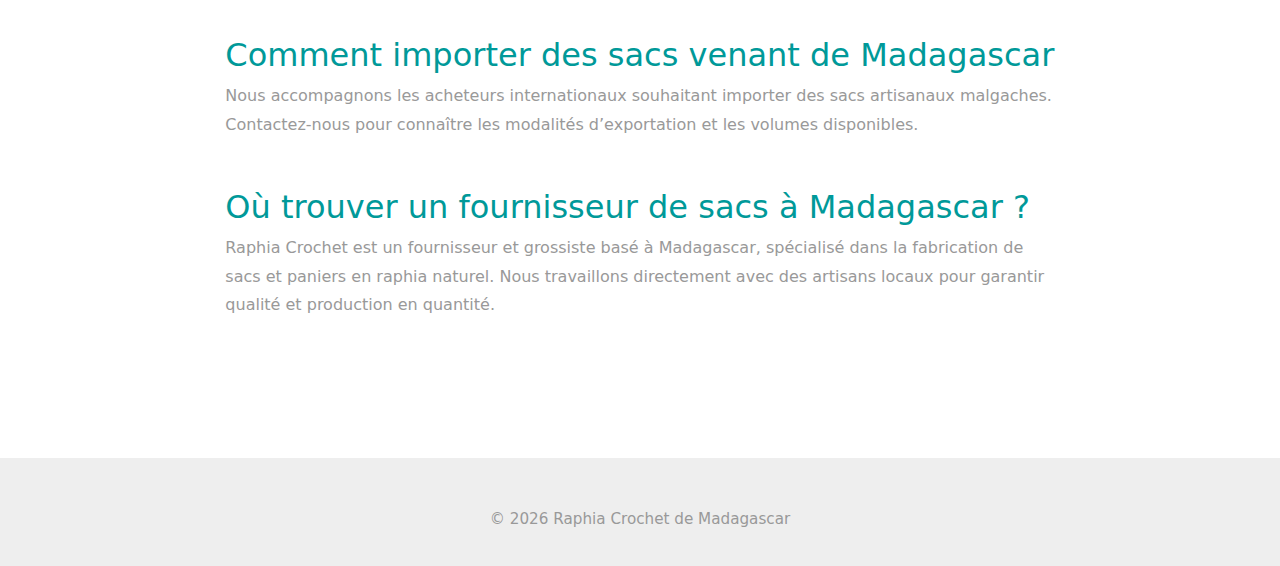
<file: blog.html>
<!DOCTYPE html>
<html lang="fr">
<head>

<meta charset="utf-8"/>
<meta name="viewport" content="width=device-width, initial-scale=1.0"/>

<title>Fournisseur et Grossiste de Sacs en Raphia à Madagascar | Blog</title>

<meta name="description" content="Fournisseur et grossiste de sacs en raphia à Madagascar. Guide pour acheter et importer des sacs artisanaux malgaches directement auprès d’un fabricant."/>
<meta name="keywords" content="fournisseur sac Madagascar, grossiste raphia Madagascar, importer sac Madagascar, artisanat malgache, sac raphia export"/>
<meta name="author" content="Raphia Crochet de Madagascar"/>
<link rel="canonical" href="https://raphia-crochet-mu.vercel.app/blog.html"/>

<link href="css/bootstrap.min.css" rel="stylesheet"/>
<link href="fontawesome/css/all.min.css" rel="stylesheet"/>
<link href="css/templatemo-style.css" rel="stylesheet"/>

</head>

<body>

<nav class="navbar navbar-expand-lg">
<div class="container-fluid">
<a class="navbar-brand" href="index.html">
<i class="fab fa-empire mr-2"></i>
Raphia Crochet de Madagascar
</a>

<button class="navbar-toggler" type="button" data-toggle="collapse" data-target="#navbarSupportedContent">
<i class="fas fa-bars"></i>
</button>

<div class="collapse navbar-collapse" id="navbarSupportedContent">
<ul class="navbar-nav ml-auto mb-2 mb-lg-0">
<li class="nav-item">
<a class="nav-link nav-link-1" href="index.html">Photos</a>
</li>
<li class="nav-item">
<a class="nav-link nav-link-2" href="videos.html">Videos</a>
</li>
<li class="nav-item">
<a class="nav-link nav-link-3" href="about.html">À propos</a>
</li>
<li class="nav-item">
<a class="nav-link nav-link-4" href="contact.html">Contact</a>
</li>
<li class="nav-item">
<a class="nav-link nav-link-4 active" href="blog.html">Blog</a>
</li>
<li class="nav-item">
<a class="nav-link nav-link-4" href="./en/blog.html">English</a>
</li>
</ul>
</div>
</div>
</nav>

<!-- HERO STYLE IDENTIQUE À INDEX -->

<div class="tm-hero d-flex justify-content-center align-items-center">
  <div class="container">
    <h1 class="text-white text-center">
      Fournisseur et Grossiste de Sacs en Raphia à Madagascar
    </h1>
  </div>
</div>

<!-- CONTENU STYLE INDEX -->

<div class="container-fluid tm-container-content tm-mt-60">
<div class="row mb-4">
<div class="col-12">
<h2 class="tm-text-primary">
Guide complet pour acheter et importer des sacs artisanaux malgaches
</h2>
</div>
</div>

<div class="row tm-mb-90">
<div class="col-lg-8 col-md-10 col-sm-12 mx-auto">

<img src="./sary/Gens De Travail D'équipe Avec Des Pièces De Puzzle _ Vecteur Gratuite.jpeg"
     alt="Artisans malgaches travaillant le raphia"
     class="img-fluid mb-4">

<section class="mb-5">
<h2 class="tm-text-primary">Pourquoi le raphia de Madagascar est unique</h2>
<p>
Madagascar est reconnu mondialement pour la qualité exceptionnelle de son raphia naturel.
L’artisanat malgache repose sur un savoir-faire transmis depuis plusieurs générations.
Nos sacs en raphia sont fabriqués à la main avec des matériaux locaux durables.
</p>
</section>

<section class="mb-5">
<h2 class="tm-text-primary">Grossiste sac raphia Madagascar : comment choisir ?</h2>
<p>
Si vous recherchez un grossiste de sacs en raphia à Madagascar,
il est essentiel de travailler directement avec un fabricant fiable.
Nous proposons la vente en gros pour boutiques, concept stores et importateurs.
</p>
</section>

<section class="mb-5">
<h2 class="tm-text-primary">Comment acheter des sacs directement auprès d’un fournisseur à Madagascar</h2>
<p>
Nous facilitons l’achat direct auprès de notre atelier sans intermédiaire.
Les professionnels peuvent commander en volume et bénéficier de conditions adaptées aux grossistes.
</p>
</section>

<section class="mb-5">
<h2 class="tm-text-primary">Comment importer des sacs venant de Madagascar</h2>
<p>
Nous accompagnons les acheteurs internationaux souhaitant importer des sacs artisanaux malgaches.
Contactez-nous pour connaître les modalités d’exportation et les volumes disponibles.
</p>
</section>

<section class="mb-5">
<h2 class="tm-text-primary">Où trouver un fournisseur de sacs à Madagascar ?</h2>
<p>
Raphia Crochet est un fournisseur et grossiste basé à Madagascar,
spécialisé dans la fabrication de sacs et paniers en raphia naturel.
Nous travaillons directement avec des artisans locaux pour garantir qualité et production en quantité.
</p>
</section>

</div>
</div>
</div>

<footer class="tm-bg-gray pt-5 pb-3 tm-text-gray tm-footer">
<div class="container-fluid tm-container-small">
<div class="row">
<div class="col-lg-12 text-center">
<p>© 2026 Raphia Crochet de Madagascar</p>
</div>
</div>
</div>
</footer>

<script src="js/plugins.js"></script>

</body>
</html>
</file>
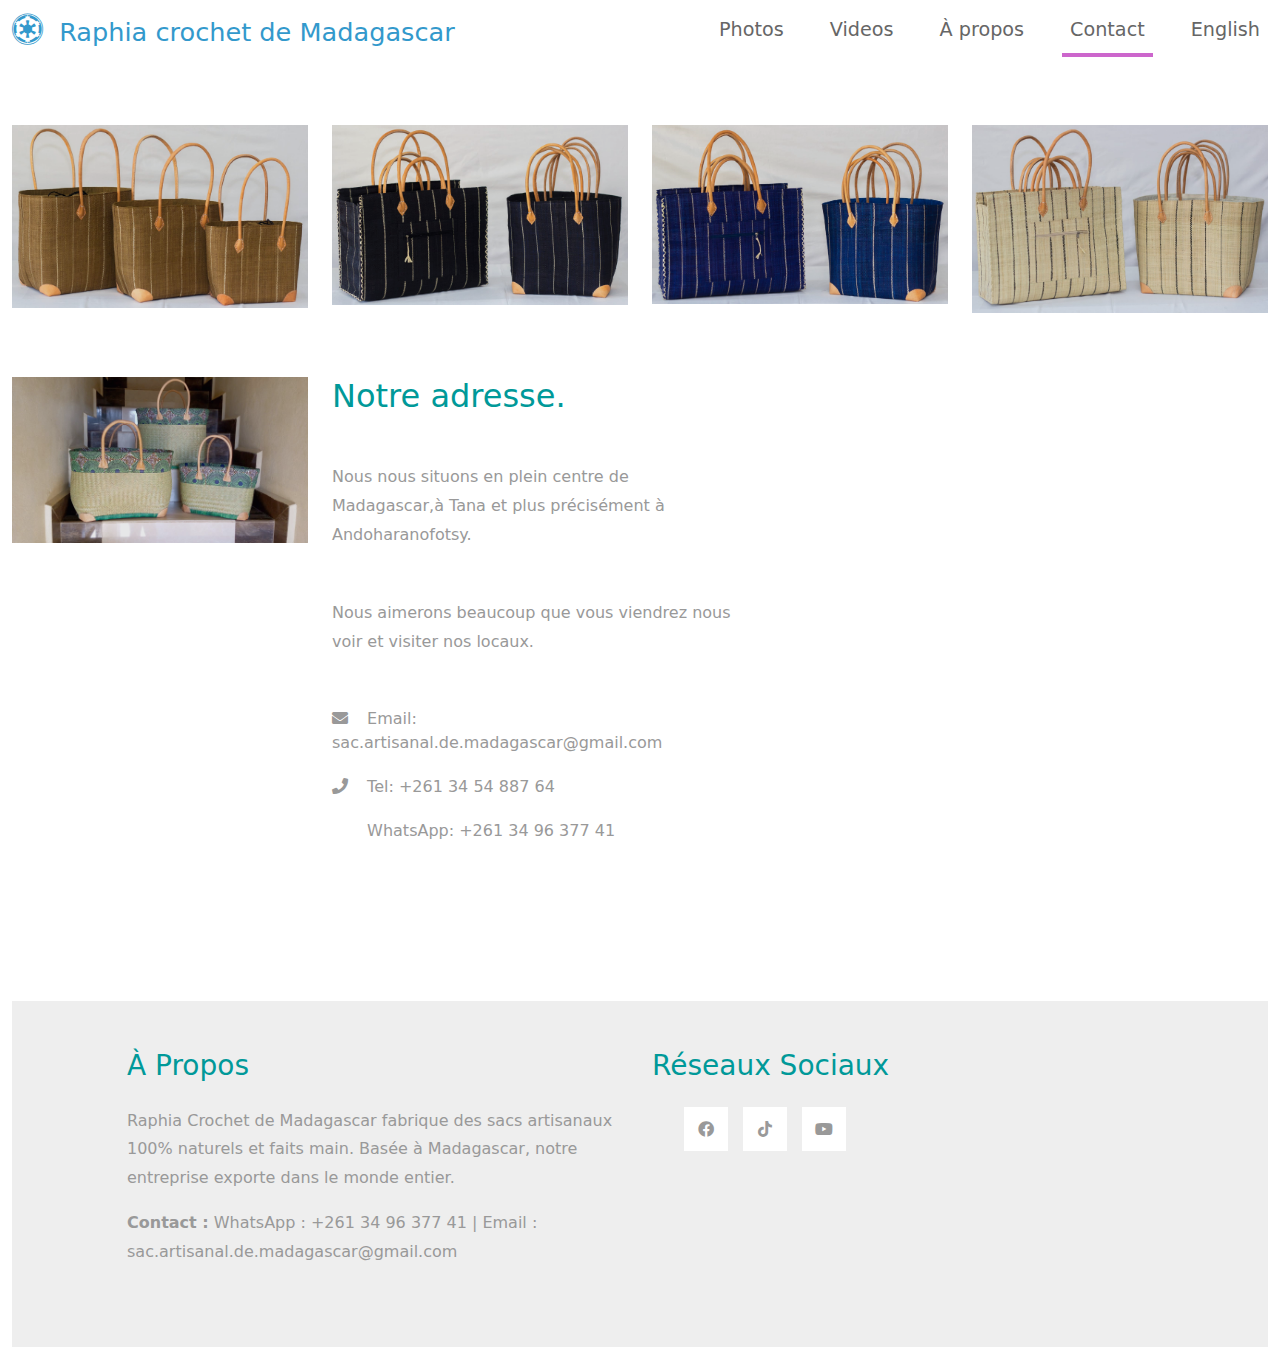
<file: contact.html>
<!DOCTYPE html>
<html lang="en">
<head>
    <meta name="description" content="Découvrez Raphia Crochet de Madagascar, fabricant de sacs artisanaux en raphia naturel et en fibre naturel. Qualité exceptionnelle, respect des délais, et exportation mondiale."><meta name="keywords" content="sacs en raphia, artisanat malgache, sacs crochetés, exportation Madagascar, sacs faits main, qualité artisanale">
<meta name="author" content="Raphia Crochet de Madagascar">
<meta property="og:title" content="Raphia Crochet de Madagascar - Artisanat et Exportation">
<meta property="og:description" content="Fabricant de sacs artisanaux en raphia naturel, exportant dans le monde entier.">
<meta property="og:image" content="img/hero.jpg">
<meta property="og:url" content="https://raphia-crochet-mu.vercel.app/contact.html">
<meta property="og:type" content="website">
<meta name="twitter:card" content="summary_large_image">

    <meta charset="UTF-8">
    <meta name="viewport" content="width=device-width, initial-scale=1.0">
    <title>Raphia Crochet de Madagascar | Sacs artisanaux en raphia naturel</title>

    <link rel="stylesheet" href="css/bootstrap.min.css">
    <link rel="stylesheet" href="fontawesome/css/all.min.css">
    <link rel="stylesheet" href="css/templatemo-style.css">
<!--
    
TemplateMo 556 Catalog-Z

https://templatemo.com/tm-556-catalog-z

-->
</head>
<body>
    <!-- Page Loader -->
    <div id="loader-wrapper">
        <div id="loader"></div>

        <div class="loader-section section-left"></div>
        <div class="loader-section section-right"></div>

    </div>
    <nav class="navbar navbar-expand-lg">
        <div class="container-fluid">
            <a class="navbar-brand" href="index.html">
                <i class="fab fa-empire mr-2"></i>
                Raphia crochet de Madagascar
            </a>
            <button class="navbar-toggler" type="button" data-toggle="collapse" data-target="#navbarSupportedContent" aria-controls="navbarSupportedContent" aria-expanded="false" aria-label="Toggle navigation">
                <i class="fas fa-bars"></i>
            </button>
            <div class="collapse navbar-collapse" id="navbarSupportedContent">
            <ul class="navbar-nav ml-auto mb-2 mb-lg-0">
                <li class="nav-item">
                    <a class="nav-link nav-link-1" href="index.html">Photos</a>
                </li>
                <li class="nav-item">
                    <a class="nav-link nav-link-2" href="videos.html">Videos</a>
                </li>
                <li class="nav-item">
                    <a class="nav-link nav-link-3" href="about.html">À propos</a>
                </li>
                <li class="nav-item">
                    <a class="nav-link nav-link-4 active" aria-current="page" href="contact.html">Contact</a>
                </li>
                <li class="nav-item">
                    <a class="nav-link nav-link-4" href="./en/index.html">English</a>
                </li>
            </ul>
            </div>
        </div>
    </nav>

    <!-- <div class="tm-hero d-flex justify-content-center align-items-center" data-parallax="scroll" data-image-src="img/hero.jpg"></div> -->

    <div class="container-fluid tm-mt-60">
        <div class="row tm-mb-90 tm-gallery">
        	<div class="col-xl-3 col-lg-4 col-md-6 col-sm-6 col-12 mb-5">
                <figure class="effect-ming tm-video-item">
                    <img src="sary/rabane/IMG-20240318-WA0033.jpg" alt="Sac crochet raphia" class="img-fluid">
                    <figcaption class="d-flex align-items-center justify-content-center">
                        <h2>Subic et rabane</h2>
                        
                    </figcaption>                    
                </figure>
                
            </div>
            <div class="col-xl-3 col-lg-4 col-md-6 col-sm-6 col-12 mb-5">
                <figure class="effect-ming tm-video-item">
                    <img src="sary/rabane/IMG-20240318-WA0034.jpg" alt="Sac crochet raphia" class="img-fluid">
                    <figcaption class="d-flex align-items-center justify-content-center">
                        <h2>Subic et rabane</h2>
                        
                    </figcaption>                    
                </figure>
                
            </div>
            <div class="col-xl-3 col-lg-4 col-md-6 col-sm-6 col-12 mb-5">
                <figure class="effect-ming tm-video-item">
                    <img src="sary/rabane/IMG-20240318-WA0032.jpg" alt="Sac crochet raphia" class="img-fluid">
                    <figcaption class="d-flex align-items-center justify-content-center">
                        <h2>Subic et rabane</h2>
                        
                    </figcaption>                    
                </figure>
                
            </div>
            <div class="col-xl-3 col-lg-4 col-md-6 col-sm-6 col-12 mb-5">
                <figure class="effect-ming tm-video-item">
                    <img src="sary/rabane/IMG-20240318-WA0036.jpg" alt="Sac crochet raphia" class="img-fluid">
                    <figcaption class="d-flex align-items-center justify-content-center">
                        <h2>Subic et rabane </h2>
                       
                    </figcaption>                    
                </figure>
                
            </div>
            
            <div class="col-xl-3 col-lg-4 col-md-6 col-sm-6 col-12 mb-5">
                <figure class="effect-ming tm-video-item">
                    <img src="sary/rabane/IMG-20240318-WA0013.jpg" alt="Sac crochet raphia" class="img-fluid">
                    <figcaption class="d-flex align-items-center justify-content-center">
                        <h2>En tissu africaine</h2>
                       
                    </figcaption>                    
                </figure>
                
            </div>
            <div class="col-lg-4 col-12 mb-5">
                <div class="tm-address-col">
                    <h2 class="tm-text-primary mb-5">Notre adresse.</h2>
                    <p class="tm-mb-50">Nous nous situons en plein centre de Madagascar,à Tana et plus précisément à Andoharanofotsy.</p>
                    <p class="tm-mb-50">Nous aimerons beaucoup que vous viendrez nous voir et visiter nos locaux.</p>
                    <ul class="tm-contacts">
                        <li>
                            <a href="#" class="tm-text-gray">
                                <i class="fas fa-envelope"></i>
                                Email: sac.artisanal.de.madagascar@gmail.com
                            </a>
                        </li>
                        <li>
                            <a href="#" class="tm-text-gray">
                                <i class="fas fa-phone"></i>
                                Tel: +261 34 54 887 64
                            </a>
                        </li>
                        <li>
                            <a href="#" class="tm-text-gray">
                                <i class="fas fa-whatsapp"></i>
                                WhatsApp: +261 34 96 377 41
                            </a>
                        </li>
                    </ul>
                </div>                
            </div>
            
        </div>
        
        <footer class="tm-bg-gray pt-5 pb-3">
            <div class="container-fluid tm-container-small">
                <div class="row">
                    <div class="col-lg-6 col-md-12 mb-5">
                        <h3 class="tm-text-primary mb-4">À Propos</h3>
                        <p>Raphia Crochet de Madagascar fabrique des sacs artisanaux 100% naturels et faits main. Basée à Madagascar, notre entreprise exporte dans le monde entier.</p>
                        <p><strong>Contact :</strong> WhatsApp : +261 34 96 377 41 | Email : sac.artisanal.de.madagascar@gmail.com</p>
                    </div>
                    <div class="col-lg-3 col-md-6 col-sm-6 col-12">
                        <h3 class="tm-text-primary mb-4">Réseaux Sociaux</h3>
                        <ul class="tm-social-links" style="display: flex;">
                            <li><a href="https://m.facebook.com/tony.rasamimanantsoa/"><i class="fab fa-facebook"></i></a></li>
                            <li class="mb-2"><a href="https://www.tiktok.com/@sac.raphia.mada"><i class="fab fa-tiktok"></i></a></li>
                            <li class="mb-2"><a href="https://www.youtube.com/@sacartisanaldeMADAGASAR"> <i class="fab fa-youtube"></i></a></li>
                        </ul>
                    </div>
                </div>
              
            </div>
        </footer>
    
    <script src="js/plugins.js"></script>
    <script>
        $(window).on("load", function() {
            $('body').addClass('loaded');
        });
    </script>
</body>
</html>
</file>
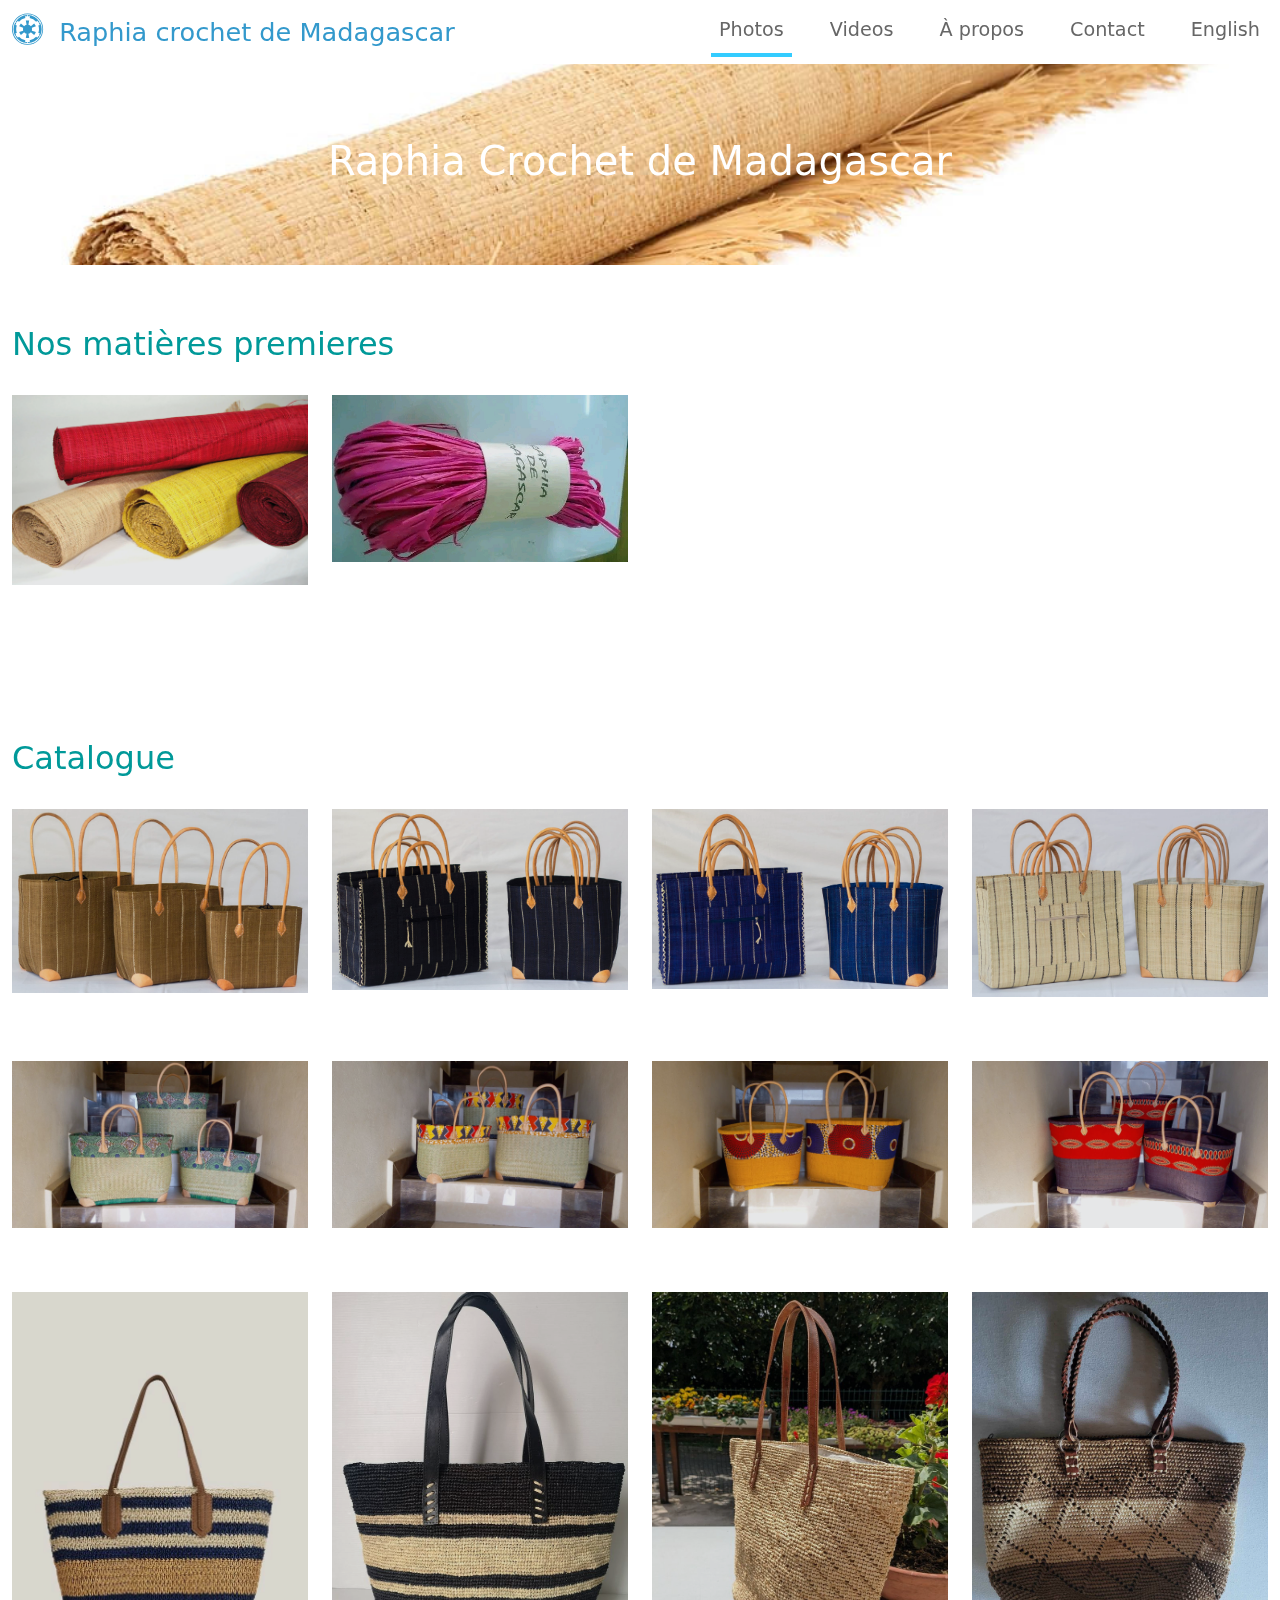
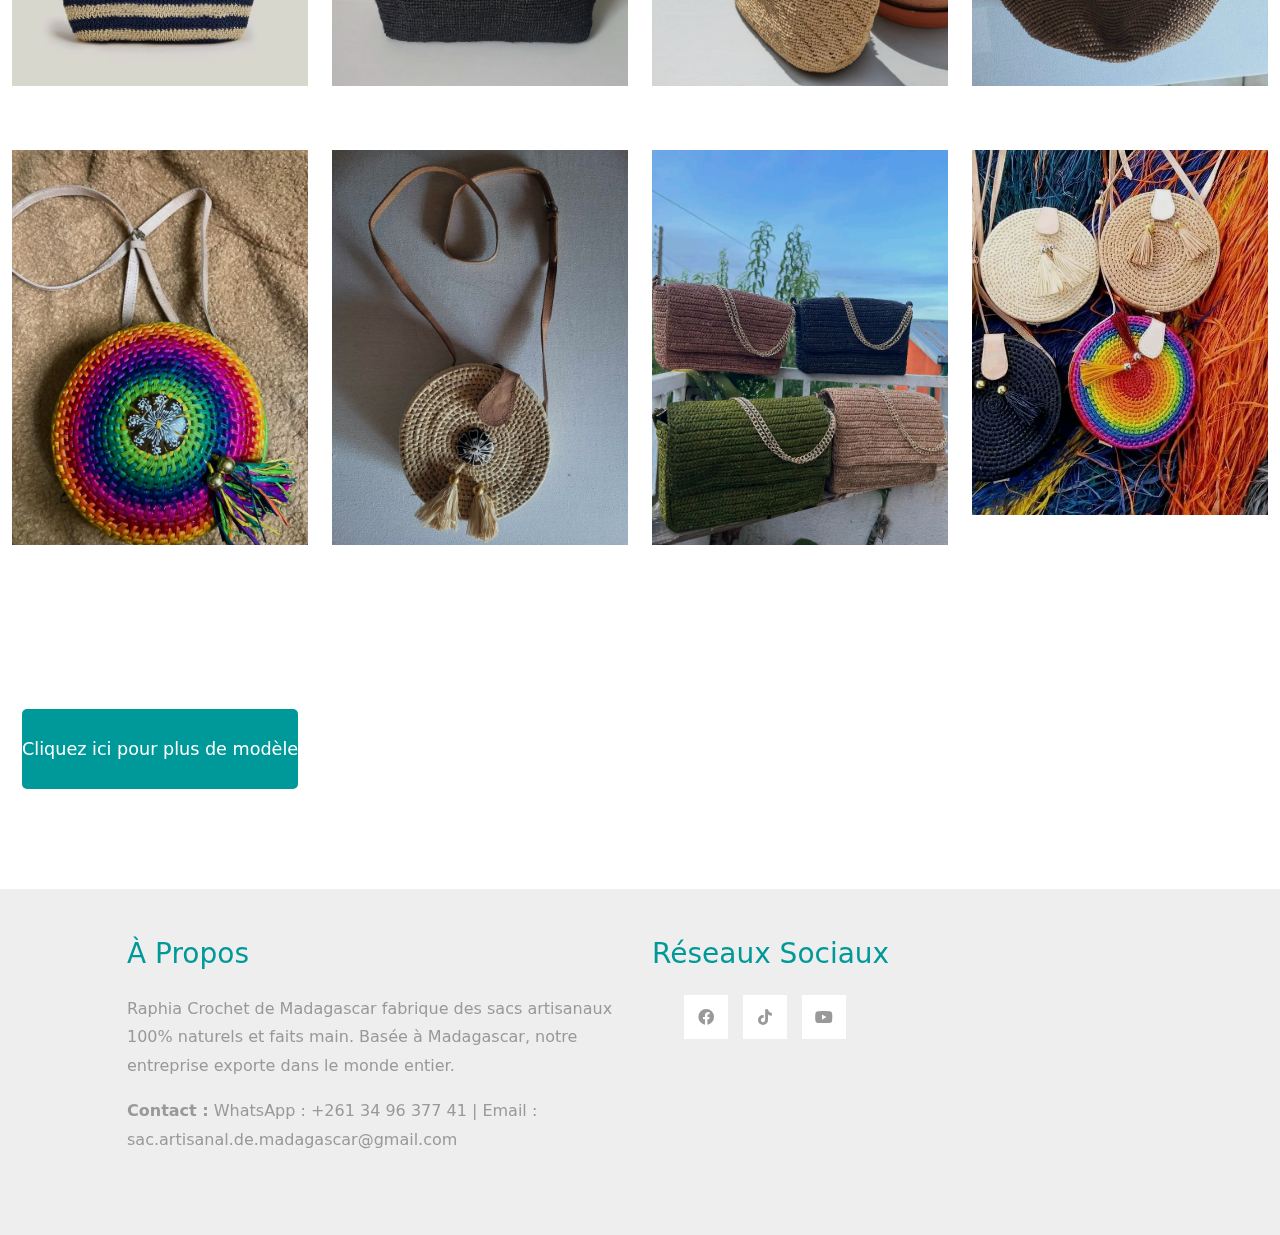
<file: indextaloha.html>
<!DOCTYPE html>
<html lang="en">
<head>
    <meta name="description" content="Découvrez Raphia Crochet de Madagascar, fabricant de sacs artisanaux en raphia naturel et en fibre naturel. Qualité exceptionnelle, respect des délais, et exportation mondiale."><meta name="keywords" content="sacs en raphia, artisanat malgache, sacs crochetés, exportation Madagascar, sacs faits main, qualité artisanale">
<meta name="author" content="Raphia Crochet de Madagascar">
<meta property="og:title" content="Raphia Crochet de Madagascar - Artisanat et Exportation">
<meta property="og:description" content="Fabricant de sacs artisanaux en raphia naturel, exportant dans le monde entier.">
<meta property="og:image" content="img/hero.jpg">
<meta property="og:url" content="https://raphia-crochet-mu.vercel.app/">
<meta property="og:type" content="website">
<meta name="twitter:card" content="summary_large_image">

    <meta charset="UTF-8">
    <meta name="viewport" content="width=device-width, initial-scale=1.0">
    <title>Raphia Crochet de Madagascar | Sacs artisanaux en raphia naturel</title>

    <link rel="stylesheet" href="css/bootstrap.min.css">
    <link rel="stylesheet" href="fontawesome/css/all.min.css">
    <link rel="stylesheet" href="css/templatemo-style.css">
<!--
    
TemplateMo 556 Catalog-Z

https://templatemo.com/tm-556-catalog-z

-->
</head>
<main>
    <body>
        <!-- Page Loader -->
        <div id="loader-wrapper">
            <div id="loader"></div>
    
            <div class="loader-section section-left"></div>
            <div class="loader-section section-right"></div>
    
        </div>
        <nav class="navbar navbar-expand-lg">
            <div class="container-fluid">
                <a class="navbar-brand" href="#">
                    <i class="fab fa-empire mr-2"></i>
                    Raphia crochet de Madagascar
                </a>
                <button class="navbar-toggler" type="button" data-toggle="collapse" data-target="#navbarSupportedContent" aria-controls="navbarSupportedContent" aria-expanded="false" aria-label="Toggle navigation">
                    <i class="fas fa-bars"></i>
                </button>
                <div class="collapse navbar-collapse" id="navbarSupportedContent">
                <ul class="navbar-nav ml-auto mb-2 mb-lg-0">
                    <li class="nav-item">
                        <a class="nav-link nav-link-1 active" aria-current="page" href="index.html">Photos</a>
                    </li>
                    <li class="nav-item">
                        <a class="nav-link nav-link-2" href="videos.html">Videos</a>
                    </li>
                    <li class="nav-item">
                        <a class="nav-link nav-link-3" href="about.html">À propos</a>
                    </li>
                    <li class="nav-item">
                        <a class="nav-link nav-link-4" href="contact.html">Contact</a>
                    </li>
                    <li class="nav-item">
                        <a class="nav-link nav-link-4" href="./en/index.html">English</a>
                    </li>
                </ul>
                </div>
            </div>
        </nav>
    
        <div class="tm-hero d-flex justify-content-center align-items-center" data-parallax="scroll" data-image-src="sary/.trashed-1714225533-rabane-raphia-tissu-naturel-.jpg">
            <h1 class="text-white">Raphia Crochet de Madagascar</h1>
        </div>
        <div class="container-fluid tm-container-content tm-mt-60">
            <div class="row mb-4">
                <h2 class="col-6 tm-text-primary">
                    Nos matières premieres
                </h2>
            </div>
            <div class="row tm-mb-90 tm-gallery">
                <div class="col-xl-3 col-lg-4 col-md-6 col-sm-6 col-12 mb-5">
                    <figure class="effect-ming tm-video-item">
                        <img src="sary/rouleau_rabane.jpeg" alt="Rouleau de rabane naturel" class="img-fluid">
                        <figcaption class="d-flex align-items-center justify-content-center">
                            <h2>Rouleau de rabane naturel</h2>
                        </figcaption>                    
                    </figure> 
                </div>
                <div class="col-xl-3 col-lg-4 col-md-6 col-sm-6 col-12 mb-5">
                    <figure class="effect-ming tm-video-item">
                        <img src="sary/1710863689657.jpeg" alt="Raphia naturel" class="img-fluid">
                        <figcaption class="d-flex align-items-center justify-content-center">
                            <h2>Raphia naturel</h2>
                        </figcaption>                    
                    </figure>
                </div>  
            </div>     
        </div>    
    
        <div class="container-fluid tm-container-content tm-mt-60">
            <div class="row mb-4">
                <h2 class="col-6 tm-text-primary">
                    Catalogue
                </h2>
                
            </div>
            <div class="row tm-mb-90 tm-gallery">
                <div class="col-xl-3 col-lg-4 col-md-6 col-sm-6 col-12 mb-5">
                    <figure class="effect-ming tm-video-item">
                        <img src="sary/rabane/IMG-20240318-WA0033.jpg" alt="Sac en subic et rabane" class="img-fluid">
                        <figcaption class="d-flex align-items-center justify-content-center">
                            <h2>Sac en subic et rabanes</h2>
                            
                        </figcaption>                    
                    </figure>
                    
                </div>
                <div class="col-xl-3 col-lg-4 col-md-6 col-sm-6 col-12 mb-5">
                    <figure class="effect-ming tm-video-item">
                        <img src="sary/rabane/IMG-20240318-WA0034.jpg" alt="Sac en subic et rabane" class="img-fluid">
                        <figcaption class="d-flex align-items-center justify-content-center">
                            <h2>Sac en subic et rabane</h2>
                            
                        </figcaption>                    
                    </figure>
                    
                </div>
                <div class="col-xl-3 col-lg-4 col-md-6 col-sm-6 col-12 mb-5">
                    <figure class="effect-ming tm-video-item">
                        <img src="sary/rabane/IMG-20240318-WA0032.jpg" alt="Sac en subic et rabane" class="img-fluid">
                        <figcaption class="d-flex align-items-center justify-content-center">
                            <h2>Sac en subic et rabane</h2>
                            
                        </figcaption>                    
                    </figure>
                    
                </div>
                <div class="col-xl-3 col-lg-4 col-md-6 col-sm-6 col-12 mb-5">
                    <figure class="effect-ming tm-video-item">
                        <img src="sary/rabane/IMG-20240318-WA0036.jpg" alt="Sac en subic et rabane" class="img-fluid">
                        <figcaption class="d-flex align-items-center justify-content-center">
                            <h2>Subic et rabane </h2>
                           
                        </figcaption>                    
                    </figure>
                    
                </div>
                
                <div class="col-xl-3 col-lg-4 col-md-6 col-sm-6 col-12 mb-5">
                    <figure class="effect-ming tm-video-item">
                        <img src="sary/rabane/IMG-20240318-WA0013.jpg" alt="Sac en subic et rabane" class="img-fluid">
                        <figcaption class="d-flex align-items-center justify-content-center">
                            <h2>Sac en subic et rabane</h2>
                           
                        </figcaption>                    
                    </figure>
                    
                </div>
                <div class="col-xl-3 col-lg-4 col-md-6 col-sm-6 col-12 mb-5">
                    <figure class="effect-ming tm-video-item">
                        <img src="sary/rabane/IMG-20240318-WA0014.jpg" alt="Sac en subic et rabane" class="img-fluid">
                        <figcaption class="d-flex align-items-center justify-content-center">
                            <h2>Sac en tissu africaine</h2>
                            
                        </figcaption>                    
                    </figure>
                    
                </div>
                <div class="col-xl-3 col-lg-4 col-md-6 col-sm-6 col-12 mb-5">
                    <figure class="effect-ming tm-video-item">
                        <img src="sary/rabane/IMG-20240318-WA0015.jpg" alt="Sac en subic et rabane" class="img-fluid">
                        <figcaption class="d-flex align-items-center justify-content-center">
                            <h2>Sac en tissu africaine et raphia</h2>
                            
                        </figcaption>                    
                    </figure>
                    
                </div>
                <div class="col-xl-3 col-lg-4 col-md-6 col-sm-6 col-12 mb-5">
                    <figure class="effect-ming tm-video-item">
                        <img src="sary/rabane/IMG-20240318-WA0017.jpg" alt="Sac en subic et rabane" class="img-fluid">
                        <figcaption class="d-flex align-items-center justify-content-center">
                            <h2>Sac en tissu africaine et raphia</h2>
                            
                        </figcaption>                    
                    </figure>
                    
                </div>
                <div class="col-xl-3 col-lg-4 col-md-6 col-sm-6 col-12 mb-5">
                    <figure class="effect-ming tm-video-item">
                        <img src="sary/produit/I.jpeg" alt="Sac crochet raphia" class="img-fluid">
                        <figcaption class="d-flex align-items-center justify-content-center">
                            <h2>Sac crochet raphia</h2>
                            
                        </figcaption>                    
                    </figure>
                    
                </div>
                <div class="col-xl-3 col-lg-4 col-md-6 col-sm-6 col-12 mb-5">
                    <figure class="effect-ming tm-video-item">
                        <img src="sary/produit/.trashed-1714225572-Sac Raphia Maneva-CR-002 - Copie.jpeg" alt="Sac crochet raphia" class="img-fluid">
                        <figcaption class="d-flex align-items-center justify-content-center">
                            <h2>Sac crochet raphia</h2>
                        </figcaption>                    
                    </figure>
                    
                </div>
                <div class="col-xl-3 col-lg-4 col-md-6 col-sm-6 col-12 mb-5">
                    <figure class="effect-ming tm-video-item">
                        <img src="sary/produit/.trashed-1714225572-Sac crochet en raphia - Copie.jpeg" alt="Sac crochet en raphia" class="img-fluid">
                        <figcaption class="d-flex align-items-center justify-content-center">
                            <h2>Sac crochet en raphia</h2>
    
                        </figcaption>                    
                    </figure>
                    
                </div>
                <div class="col-xl-3 col-lg-4 col-md-6 col-sm-6 col-12 mb-5">
                    <figure class="effect-ming tm-video-item">
                        <img src="sary/produit/received_1039255590537327 - Copie.jpg" alt="Sac crochet en raphia" class="img-fluid">
                        <figcaption class="d-flex align-items-center justify-content-center">
                            <h2>Sac crochet en raphia</h2>
    
                        </figcaption>                    
                    </figure>
                    
                </div>
                <div class="col-xl-3 col-lg-4 col-md-6 col-sm-6 col-12 mb-5">
                    <figure class="effect-ming tm-video-item">
                        <img src="sary/produit/1711641130038.jpg" alt="Bandolière crochet en raphia" class="img-fluid">
                        <figcaption class="d-flex align-items-center justify-content-center">
                            <h2>Bandolière crochet en raphia</h2>
    
                        </figcaption>                    
                    </figure>
                    
                </div>
                <div class="col-xl-3 col-lg-4 col-md-6 col-sm-6 col-12 mb-5">
                    <figure class="effect-ming tm-video-item">
                        <img src="sary/produit/.trashed-1714225604-received_1375340996433831 - Copie.jpg" alt="Bandolière crochet en raphia" class="img-fluid">
                        <figcaption class="d-flex align-items-center justify-content-center">
                            <h2>Bandolière crochet en raphia</h2>
    
                        </figcaption>                    
                    </figure>
                    
                </div>
                <div class="col-xl-3 col-lg-4 col-md-6 col-sm-6 col-12 mb-5">
                    <figure class="effect-ming tm-video-item">
                        <img src="sary/sary/1710776679712.jpg" alt="Bandolière crochet en raphia" class="img-fluid">
                        <figcaption class="d-flex align-items-center justify-content-center">
                            <h2>Bandolière crochet en raphia</h2>
    
                        </figcaption>                    
                    </figure>
                    
                </div>
                <div class="col-xl-3 col-lg-4 col-md-6 col-sm-6 col-12 mb-5">
                    <figure class="effect-ming tm-video-item">
                        <img src="sary/produit/1711641819705.jpg" alt="Bandolière crochet en raphia" class="img-fluid">
                        <figcaption class="d-flex align-items-center justify-content-center">
                            <h2>Bandolière crochet en rephia</h2>
    
                        </figcaption>                    
                    </figure>
                    
                </div>         
            </div> <!-- row -->
            <div class="row tm-mb-90">
                <div class="col-12 d-flex justify-content-between align-items-center tm-paging-col">
    
                    <div class="tm-paging d-flex">
                        <a href="./videos.html" class="active tm-paging-link">Cliquez ici pour plus de modèle</a>
                    </div>
    
                </div>            
            </div>
        </div> <!-- container-fluid, tm-container-content -->
    
    </body>
</main>
    <footer class="tm-bg-gray pt-5 pb-3">
        <div class="container-fluid tm-container-small">
            <div class="row">
                <div class="col-lg-6 col-md-12 mb-5">
                    <h3 class="tm-text-primary mb-4">À Propos</h3>
                    <p>Raphia Crochet de Madagascar fabrique des sacs artisanaux 100% naturels et faits main. Basée à Madagascar, notre entreprise exporte dans le monde entier.</p>
                    <p><strong>Contact :</strong> WhatsApp : +261 34 96 377 41 | Email : sac.artisanal.de.madagascar@gmail.com</p>
                </div>
                <div class="col-lg-3 col-md-6 col-sm-6 col-12">
                    <h3 class="tm-text-primary mb-4">Réseaux Sociaux</h3>
                    <ul class="tm-social-links" style="display: flex;">
                        <li><a href="https://web.facebook.com/Raphizio"><i class="fab fa-facebook"></i></a></li>
                        <li class="mb-2"><a href="https://www.tiktok.com/@sac.raphia.mada"><i class="fab fa-tiktok"></i></a></li>
                        <li class="mb-2"><a href="https://www.youtube.com/@sacartisanaldeMADAGASAR"> <i class="fab fa-youtube"></i></a></li>
                    </ul>
                </div>
            </div>
          
        </div>
    </footer>
    
    <script src="js/plugins.js"></script>
    <script>
        $(window).on("load", function() {
            $('body').addClass('loaded');
        });
    </script>

</html>
</file>
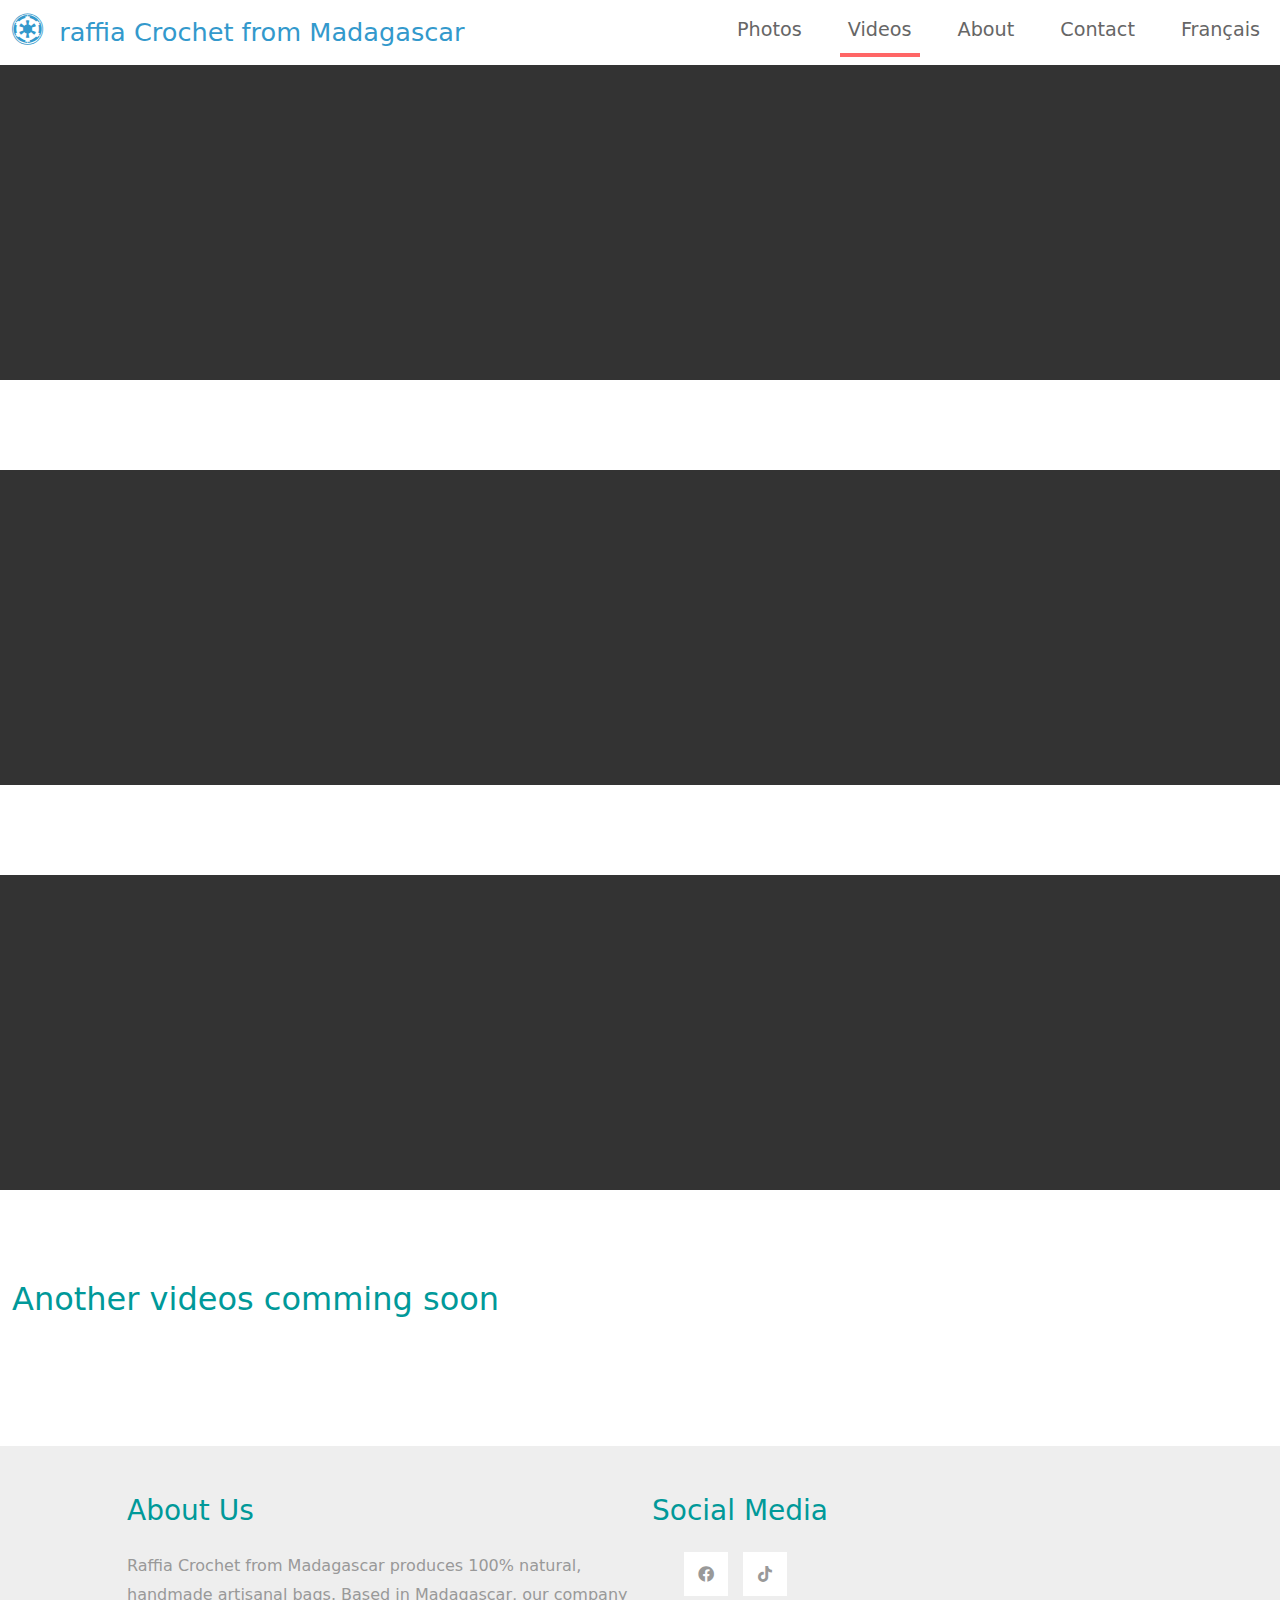
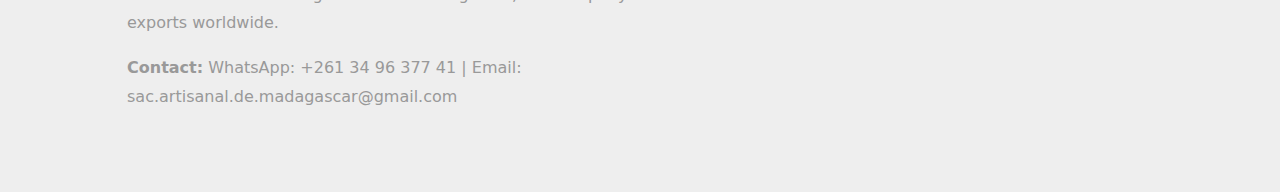
<file: videos - Copie.html>
<!DOCTYPE html>
<html lang="en">
<head>
    <meta name="description" content="Discover raffia Crochet from Madagascar, a manufacturer of handcrafted bags made from natural raffia and natural fiber. Exceptional quality, timely delivery, and global export.">
    <meta name="keywords" content="raffia bags, Malagasy craftsmanship, crocheted bags, Madagascar export, handmade bags, artisanal quality">
    <meta name="author" content="raffia Crochet from Madagascar">
    <meta property="og:title" content="raffia Crochet from Madagascar - Craftsmanship and Export">
    <meta property="og:description" content="Manufacturer of artisanal bags made from natural raffia, exporting worldwide.">
    <meta property="og:image" content="../img/hero.jpg">
    <meta property="og:url" content="https://raphia-crochet-mu.vercel.app/en/videos.html">
    <meta property="og:type" content="website">
    <meta name="twitter:card" content="summary_large_image">

    <meta charset="UTF-8">
    <meta name="viewport" content="width=device-width, initial-scale=1.0">
    <title>Raffia Crochet from Madagascar | Handmade Natural Raffia Bags</title>

    <link rel="stylesheet" href="../css/bootstrap.min.css">
    <link rel="stylesheet" href="../fontawesome/css/all.min.css">
    <link rel="stylesheet" href="../css/templatemo-style.css">
</head>
<body>
    <!-- Page Loader -->
    <div id="loader-wrapper">
        <div id="loader"></div>

        <div class="loader-section section-left"></div>
        <div class="loader-section section-right"></div>

    </div>
    <nav class="navbar navbar-expand-lg">
        <div class="container-fluid">
            <a class="navbar-brand" href="../en/index.html">
                <i class="fab fa-empire mr-2"></i>
                raffia Crochet from Madagascar
            </a>
            <button class="navbar-toggler" type="button" data-toggle="collapse" data-target="#navbarSupportedContent" aria-controls="navbarSupportedContent" aria-expanded="false" aria-label="Toggle navigation">
                <i class="fas fa-bars"></i>
            </button>
            <div class="collapse navbar-collapse" id="navbarSupportedContent">
            <ul class="navbar-nav ml-auto mb-2 mb-lg-0">
                <li class="nav-item">
                    <a class="nav-link nav-link-1" href="../en/index.html">Photos</a>
                </li>
                <li class="nav-item">
                    <a class="nav-link nav-link-2 active" aria-current="page" href="../en/videos.html">Videos</a>
                </li>
                <li class="nav-item">
                    <a class="nav-link nav-link-3" href="../en/videos.html">About</a>
                </li>
                <li class="nav-item">
                    <a class="nav-link nav-link-4" href="../en/contact.html">Contact</a>
                </li>
                <li class="nav-item">
                    <a class="nav-link nav-link-4" href="../index.html">Français</a>
                </li>
            </ul>
            </div>
        </div>
    </nav>

    <div class="tm-hero d-flex justify-content-center align-items-center" id="tm-video-container">
        <iframe width="560" height="315" src="https://www.youtube.com/embed/8LWclxmled8?si=RaMXn3wxyst_P4Ym" title="YouTube video player" frameborder="0" allow="accelerometer; autoplay; clipboard-write; encrypted-media; gyroscope; picture-in-picture; web-share" referrerpolicy="strict-origin-when-cross-origin" allowfullscreen></iframe>
        
    </div>
    <div class="tm-hero d-flex justify-content-center align-items-center" id="tm-video-container">
        <iframe width="560" height="315" src="https://www.youtube.com/embed/Kd8n4BMu4o4" 
         title="YouTube video player" frameborder="0" allow="accelerometer; autoplay; clipboard-write; encrypted-media; gyroscope; picture-in-picture; web-share" referrerpolicy="strict-origin-when-cross-origin" allowfullscreen></iframe>
    </div>
    <div class="tm-hero d-flex justify-content-center align-items-center" id="tm-video-container">
        <iframe width="560" height="315" src="https://www.youtube.com/embed/oT1UDka0Ml8?si=E3lNI2j_JafKlNM_" 
         title="YouTube video player" frameborder="0" allow="accelerometer; autoplay; clipboard-write; encrypted-media; gyroscope; picture-in-picture; web-share" referrerpolicy="strict-origin-when-cross-origin" allowfullscreen></iframe>
    </div>
   
    <div class="container-fluid tm-container-content tm-mt-60">
        <div class="row mb-4">
            <h2 class="col-6 tm-text-primary">
                Another videos comming soon
            </h2>
        </div>
    </div>
    <br> <br> <br> <br>
    <footer class="tm-bg-gray pt-5 pb-3">
        <div class="container-fluid tm-container-small">
            <div class="row">
                <div class="col-lg-6 col-md-12 mb-5">
                    <h3 class="tm-text-primary mb-4">About Us</h3>
                    <p>Raffia Crochet from Madagascar produces 100% natural, handmade artisanal bags. Based in Madagascar, our company exports worldwide.</p>
                    <p><strong>Contact:</strong> WhatsApp: +261 34 96 377 41 | Email: sac.artisanal.de.madagascar@gmail.com</p>
                </div>
                <div class="col-lg-3 col-md-6 col-sm-6 col-12">
                    <h3 class="tm-text-primary mb-4">Social Media</h3>
                    <ul class="tm-social-links" style="display: flex;">
                        <li><a href="https://m.facebook.com/tony.rasamimanantsoa/"><i class="fab fa-facebook"></i></a></li>
                        <li class="mb-2"><a href="https://www.tiktok.com/@sac.raffia.mada"><i class="fab fa-tiktok"></i></a></li>
                    </ul>
                </div>
            </div>
        </div>
    </footer>
    <script src="js/plugins.js"></script>
    <script>
        $(window).on("load", function() {
            $('body').addClass('loaded');
        });

        $(function(){
            /************** Video background *********/

            function setVideoSize() {
                const vidWidth = 1280;
                const vidHeight = 720;
                const maxVidHeight = 400;
                let windowWidth = window.innerWidth;
                let newVidWidth = windowWidth;
                let newVidHeight = windowWidth * vidHeight / vidWidth;
                let marginLeft = 0;
                let marginTop = 0;
            
                if (newVidHeight < maxVidHeight) {
                    newVidHeight = maxVidHeight;
                    newVidWidth = newVidHeight * vidWidth / vidHeight;
                }
            
                if(newVidWidth > windowWidth) {
                    marginLeft = -((newVidWidth - windowWidth) / 2);
                }
            
                if(newVidHeight > maxVidHeight) {
                    marginTop = -((newVidHeight - $('#tm-video-container').height()) / 2);
                }
            
                const tmVideo = $('#tm-video');
            
                tmVideo.css('width', newVidWidth);
                tmVideo.css('height', newVidHeight);
                tmVideo.css('margin-left', marginLeft);
                tmVideo.css('margin-top', marginTop);
            }

            setVideoSize();

            // Set video background size based on window size
            let timeout;
            window.onresize = function () {
                clearTimeout(timeout);
                timeout = setTimeout(setVideoSize, 100);
            };

            // Play/Pause button for video background      
            const btn = $("#tm-video-control-button");

            btn.on("click", function (e) {
                const video = document.getElementById("tm-video");
                $(this).removeClass();

                if (video.paused) {
                    video.play();
                    $(this).addClass("fas fa-pause");
                } else {
                    video.pause();
                    $(this).addClass("fas fa-play");
                }
            });
        });
    </script>
</body>
</html>
</file>
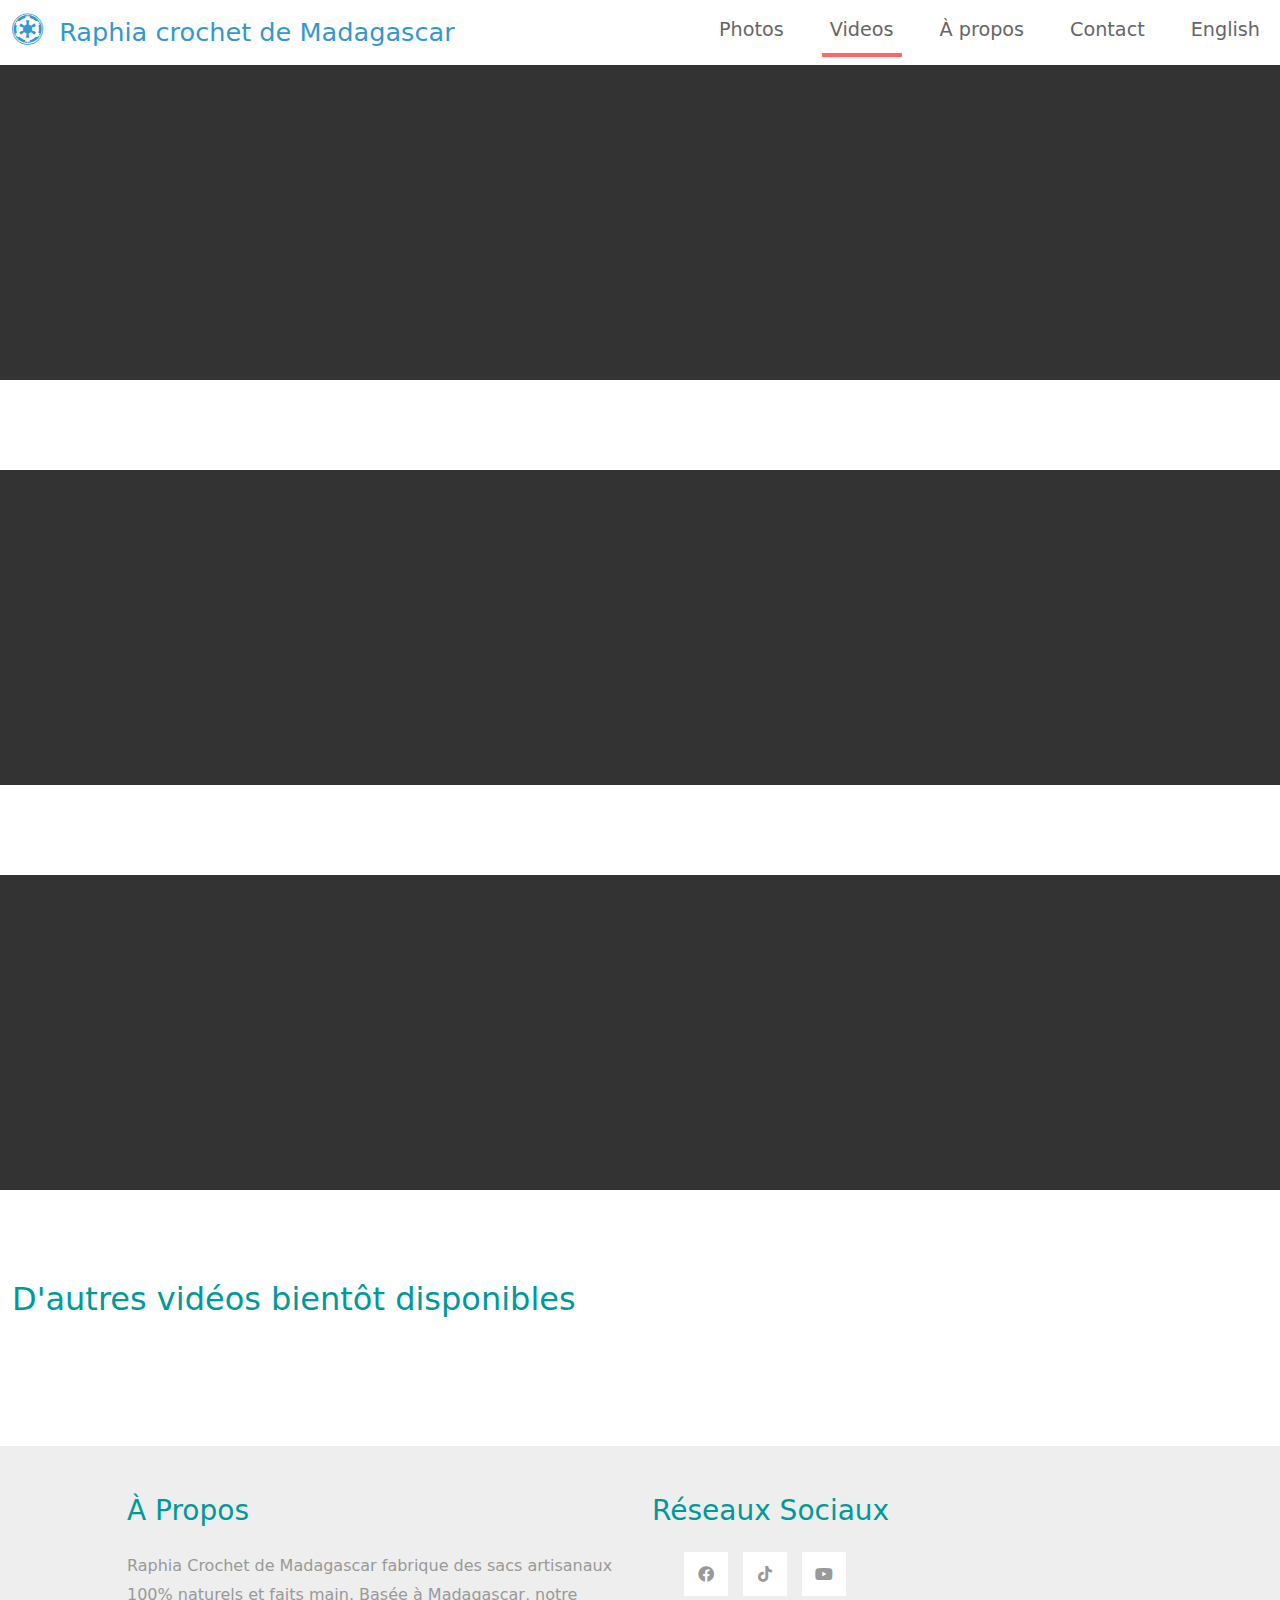
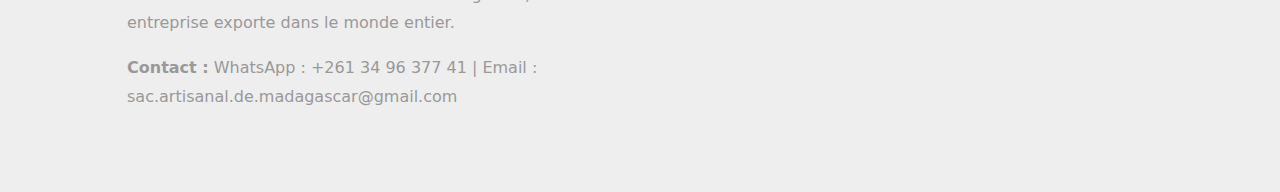
<file: videos.html>
<!DOCTYPE html>
<html lang="en">
<head>
    <meta name="description" content="Découvrez Raphia Crochet de Madagascar, fabricant de sacs artisanaux en raphia naturel. Qualité exceptionnelle, respect des délais, et exportation mondiale."><meta name="keywords" content="sacs en raphia, artisanat malgache, sacs crochetés, exportation Madagascar, sacs faits main, qualité artisanale">
<meta name="author" content="Raphia Crochet de Madagascar">
<meta property="og:title" content="Raphia Crochet de Madagascar - Artisanat et Exportation">
<meta property="og:description" content="Fabricant de sacs artisanaux en raphia naturel, exportant dans le monde entier.">
<meta property="og:image" content="img/hero.jpg">
<meta property="og:url" content="https://raphia-crochet-mu.vercel.app/video.html">
<meta property="og:type" content="website">
<meta name="twitter:card" content="summary_large_image">

    <meta charset="UTF-8">
    <meta name="viewport" content="width=device-width, initial-scale=1.0">
    <title>Raphia Crochet de Madagascar | Sacs artisanaux en raphia naturel</title>

    <link rel="stylesheet" href="css/bootstrap.min.css">
    <link rel="stylesheet" href="fontawesome/css/all.min.css">
    <link rel="stylesheet" href="css/templatemo-style.css">
<!--
    
TemplateMo 556 Catalog-Z

https://templatemo.com/tm-556-catalog-z

-->
</head>
<body>
    <!-- Page Loader -->
    <div id="loader-wrapper">
        <div id="loader"></div>

        <div class="loader-section section-left"></div>
        <div class="loader-section section-right"></div>

    </div>
    <nav class="navbar navbar-expand-lg">
        <div class="container-fluid">
            <a class="navbar-brand" href="index.html">
                <i class="fab fa-empire mr-2"></i>
                Raphia crochet de Madagascar
            </a>
            <button class="navbar-toggler" type="button" data-toggle="collapse" data-target="#navbarSupportedContent" aria-controls="navbarSupportedContent" aria-expanded="false" aria-label="Toggle navigation">
                <i class="fas fa-bars"></i>
            </button>
            <div class="collapse navbar-collapse" id="navbarSupportedContent">
            <ul class="navbar-nav ml-auto mb-2 mb-lg-0">
                <li class="nav-item">
                    <a class="nav-link nav-link-1" href="index.html">Photos</a>
                </li>
                <li class="nav-item">
                    <a class="nav-link nav-link-2 active" aria-current="page" href="videos.html">Videos</a>
                </li>
                <li class="nav-item">
                    <a class="nav-link nav-link-3" href="about.html">À propos</a>
                </li>
                <li class="nav-item">
                    <a class="nav-link nav-link-4" href="contact.html">Contact</a>
                </li>
                <li class="nav-item">
                    <a class="nav-link nav-link-4" href="./en/index.html">English</a>
                </li>
            </ul>
            </div>
        </div>
    </nav>

    <div class="tm-hero d-flex justify-content-center align-items-center" id="tm-video-container">
        <iframe width="560" height="315" src="https://www.youtube.com/embed/8LWclxmled8?si=RaMXn3wxyst_P4Ym" title="YouTube video player" frameborder="0" allow="accelerometer; autoplay; clipboard-write; encrypted-media; gyroscope; picture-in-picture; web-share" referrerpolicy="strict-origin-when-cross-origin" allowfullscreen></iframe>
        
    </div>
    <div class="tm-hero d-flex justify-content-center align-items-center" id="tm-video-container">
        <iframe width="560" height="315" src="https://www.youtube.com/embed/Kd8n4BMu4o4" 
         title="YouTube video player" frameborder="0" allow="accelerometer; autoplay; clipboard-write; encrypted-media; gyroscope; picture-in-picture; web-share" referrerpolicy="strict-origin-when-cross-origin" allowfullscreen></iframe>
    </div>
    <div class="tm-hero d-flex justify-content-center align-items-center" id="tm-video-container">
        <iframe width="560" height="315" src="https://www.youtube.com/embed/oT1UDka0Ml8?si=E3lNI2j_JafKlNM_" 
         title="YouTube video player" frameborder="0" allow="accelerometer; autoplay; clipboard-write; encrypted-media; gyroscope; picture-in-picture; web-share" referrerpolicy="strict-origin-when-cross-origin" allowfullscreen></iframe>
    </div>
   
   
    <div class="container-fluid tm-container-content tm-mt-60">
        <div class="row mb-4">
            <h2 class="col-6 tm-text-primary">
                D'autres vidéos bientôt disponibles
            </h2>
        </div>
    </div>
    <br> <br> <br> <br>
    <footer class="tm-bg-gray pt-5 pb-3">
        <div class="container-fluid tm-container-small">
            <div class="row">
                <div class="col-lg-6 col-md-12 mb-5">
                    <h3 class="tm-text-primary mb-4">À Propos</h3>
                    <p>Raphia Crochet de Madagascar fabrique des sacs artisanaux 100% naturels et faits main. Basée à Madagascar, notre entreprise exporte dans le monde entier.</p>
                    <p><strong>Contact :</strong> WhatsApp : +261 34 96 377 41 | Email : sac.artisanal.de.madagascar@gmail.com</p>
                </div>
                <div class="col-lg-3 col-md-6 col-sm-6 col-12">
                    <h3 class="tm-text-primary mb-4">Réseaux Sociaux</h3>
                    <ul class="tm-social-links" style="display: flex;">
                        <li><a href="https://m.facebook.com/tony.rasamimanantsoa/"><i class="fab fa-facebook"></i></a></li>
                        <li class="mb-2"><a href="https://www.tiktok.com/@sac.raphia.mada"><i class="fab fa-tiktok"></i></a></li>
                        <li class="mb-2"><a href="https://www.youtube.com/@sacartisanaldeMADAGASAR"> <i class="fab fa-youtube"></i></a></li>
                    </ul>
                </div>
            </div>
          
        </div>
    </footer>
    <script src="js/plugins.js"></script>
    <script>
        $(window).on("load", function() {
            $('body').addClass('loaded');
        });

        $(function(){
            /************** Video background *********/

            function setVideoSize() {
                const vidWidth = 1280;
                const vidHeight = 720;
                const maxVidHeight = 400;
                let windowWidth = window.innerWidth;
                let newVidWidth = windowWidth;
                let newVidHeight = windowWidth * vidHeight / vidWidth;
                let marginLeft = 0;
                let marginTop = 0;
            
                if (newVidHeight < maxVidHeight) {
                    newVidHeight = maxVidHeight;
                    newVidWidth = newVidHeight * vidWidth / vidHeight;
                }
            
                if(newVidWidth > windowWidth) {
                    marginLeft = -((newVidWidth - windowWidth) / 2);
                }
            
                if(newVidHeight > maxVidHeight) {
                    marginTop = -((newVidHeight - $('#tm-video-container').height()) / 2);
                }
            
                const tmVideo = $('#tm-video');
            
                tmVideo.css('width', newVidWidth);
                tmVideo.css('height', newVidHeight);
                tmVideo.css('margin-left', marginLeft);
                tmVideo.css('margin-top', marginTop);
            }

            setVideoSize();

            // Set video background size based on window size
            let timeout;
            window.onresize = function () {
                clearTimeout(timeout);
                timeout = setTimeout(setVideoSize, 100);
            };

            // Play/Pause button for video background      
            const btn = $("#tm-video-control-button");

            btn.on("click", function (e) {
                const video = document.getElementById("tm-video");
                $(this).removeClass();

                if (video.paused) {
                    video.play();
                    $(this).addClass("fas fa-pause");
                } else {
                    video.pause();
                    $(this).addClass("fas fa-play");
                }
            });
        });
    </script>
</body>
</html>
</file>
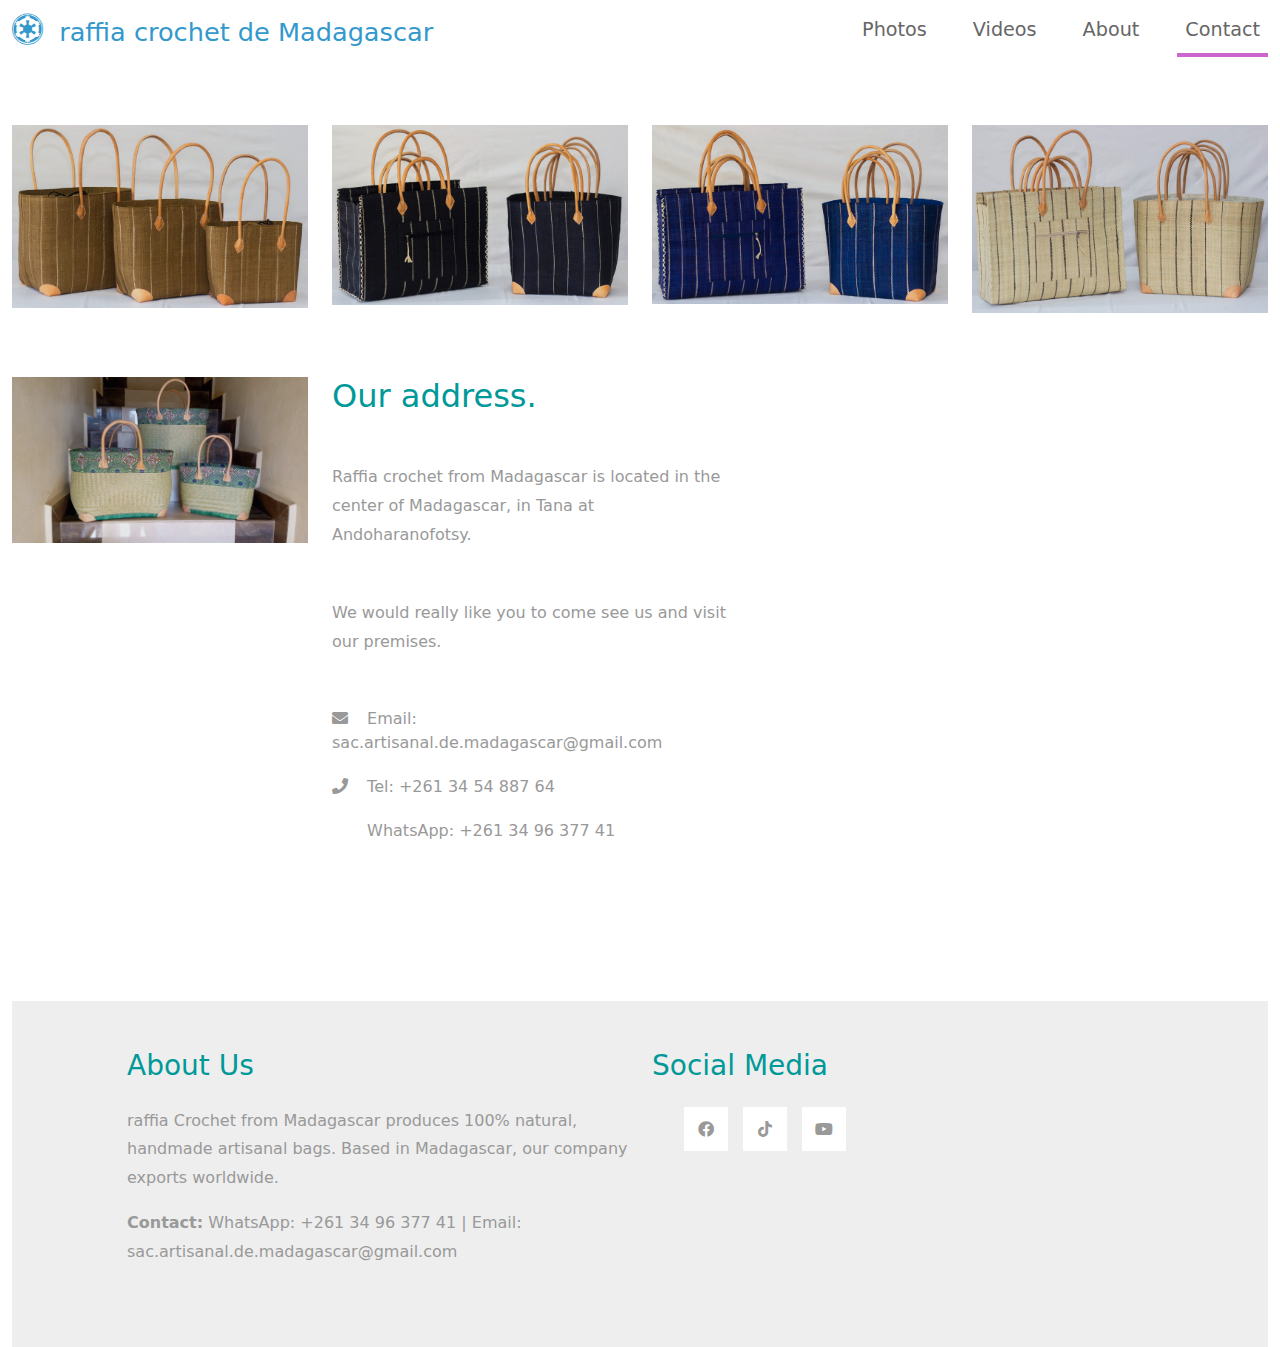
<file: en/contact.html>
<!DOCTYPE html>
<html lang="en">
<head>
    <meta name="description" content="Discover raffia Crochet from Madagascar, a manufacturer of handcrafted bags made from natural raffia and natural fiber. Exceptional quality, timely delivery, and global export.">
    <meta name="keywords" content="raffia bags, Malagasy craftsmanship, crocheted bags, Madagascar export, handmade bags, artisanal quality">
    <meta name="author" content="raffia Crochet from Madagascar">
    <meta property="og:title" content="raffia Crochet from Madagascar - Craftsmanship and Export">
    <meta property="og:description" content="Manufacturer of artisanal bags made from natural raffia, exporting worldwide.">
    <meta property="og:image" content="../img/hero.jpg">
    <meta property="og:url" content="https://raphia-crochet-mu.vercel.app/en/contact.html">
    <meta property="og:type" content="website">
    <meta name="twitter:card" content="summary_large_image">

    <meta charset="UTF-8">
    <meta name="viewport" content="width=device-width, initial-scale=1.0">
    <title>raffia Crochet from Madagascar | Handmade Natural Raffia Bags</title>

    <link rel="stylesheet" href="../css/bootstrap.min.css">
    <link rel="stylesheet" href="../fontawesome/css/all.min.css">
    <link rel="stylesheet" href="../css/templatemo-style.css">
</head>
<body>
    <!-- Page Loader -->
    <div id="loader-wrapper">
        <div id="loader"></div>

        <div class="loader-section section-left"></div>
        <div class="loader-section section-right"></div>

    </div>
    <nav class="navbar navbar-expand-lg">
        <div class="container-fluid">
            <a class="navbar-brand" href="index.html">
                <i class="fab fa-empire mr-2"></i>
                raffia crochet de Madagascar
            </a>
            <button class="navbar-toggler" type="button" data-toggle="collapse" data-target="#navbarSupportedContent" aria-controls="navbarSupportedContent" aria-expanded="false" aria-label="Toggle navigation">
                <i class="fas fa-bars"></i>
            </button>
            <div class="collapse navbar-collapse" id="navbarSupportedContent">
            <ul class="navbar-nav ml-auto mb-2 mb-lg-0">
                <li class="nav-item">
                    <a class="nav-link nav-link-1" href="index.html">Photos</a>
                </li>
                <li class="nav-item">
                    <a class="nav-link nav-link-2" href="videos.html">Videos</a>
                </li>
                <li class="nav-item">
                    <a class="nav-link nav-link-3" href="about.html">About</a>
                </li>
                <li class="nav-item">
                    <a class="nav-link nav-link-4 active" aria-current="page" href="contact.html">Contact</a>
                </li>
            </ul>
            </div>
        </div>
    </nav>

    <!-- <div class="tm-hero d-flex justify-content-center align-items-center" data-parallax="scroll" data-image-src="img/hero.jpg"></div> -->

    <div class="container-fluid tm-mt-60">
        <div class="row tm-mb-90 tm-gallery">
        	<div class="col-xl-3 col-lg-4 col-md-6 col-sm-6 col-12 mb-5">
                <figure class="effect-ming tm-video-item">
                    <img src="../sary/rabane/IMG-20240318-WA0033.jpg" alt="Sac crochet raffia" class="img-fluid">
                    <figcaption class="d-flex align-items-center justify-content-center">
                        <h2>Subic and rabane Raphia bag </h2>
                        
                    </figcaption>                    
                </figure>
                
            </div>
            <div class="col-xl-3 col-lg-4 col-md-6 col-sm-6 col-12 mb-5">
                <figure class="effect-ming tm-video-item">
                    <img src="../sary/rabane/IMG-20240318-WA0034.jpg" alt="Sac crochet raffia" class="img-fluid">
                    <figcaption class="d-flex align-items-center justify-content-center">
                        <h2>Subic and rabane Raphia bag </h2>
                        
                    </figcaption>                    
                </figure>
                
            </div>
            <div class="col-xl-3 col-lg-4 col-md-6 col-sm-6 col-12 mb-5">
                <figure class="effect-ming tm-video-item">
                    <img src="../sary/rabane/IMG-20240318-WA0032.jpg" alt="Sac crochet raffia" class="img-fluid">
                    <figcaption class="d-flex align-items-center justify-content-center">
                        <h2>Subic and rabane Raphia bag </h2>
                        
                    </figcaption>                    
                </figure>
                
            </div>
            <div class="col-xl-3 col-lg-4 col-md-6 col-sm-6 col-12 mb-5">
                <figure class="effect-ming tm-video-item">
                    <img src="../sary/rabane/IMG-20240318-WA0036.jpg" alt="Sac crochet raffia" class="img-fluid">
                    <figcaption class="d-flex align-items-center justify-content-center">
                        <h2>Subic and rabane Raphia bag  </h2>
                       
                    </figcaption>                    
                </figure>
                
            </div>
            
            <div class="col-xl-3 col-lg-4 col-md-6 col-sm-6 col-12 mb-5">
                <figure class="effect-ming tm-video-item">
                    <img src="../sary/rabane/IMG-20240318-WA0013.jpg" alt="Raffia and African fabric bag" class="img-fluid">
                    <figcaption class="d-flex align-items-center justify-content-center">
                        <h2>Raffia and African fabric bag</h2>
                       
                    </figcaption>                    
                </figure>
                
            </div>
            <div class="col-lg-4 col-12 mb-5">
                <div class="tm-address-col">
                    <h2 class="tm-text-primary mb-5">Our address.</h2>
                    <p class="tm-mb-50">Raffia crochet from Madagascar is located in the center of Madagascar, in Tana at Andoharanofotsy.</p>
                    <p class="tm-mb-50">We would really like you to come see us and visit our premises.</p>
                    <ul class="tm-contacts">
                        <li>
                            <a href="#" class="tm-text-gray">
                                <i class="fas fa-envelope"></i>
                                Email: sac.artisanal.de.madagascar@gmail.com
                            </a>
                        </li>
                        <li>
                            <a href="#" class="tm-text-gray">
                                <i class="fas fa-phone"></i>
                                Tel: +261 34 54 887 64
                            </a>
                        </li>
                        <li>
                            <a href="#" class="tm-text-gray">
                                <i class="fas fa-whatsapp"></i>
                                WhatsApp: +261 34 96 377 41
                            </a>
                        </li>
                    </ul>
                </div>                
            </div>
            
        </div>
        
        <footer class="tm-bg-gray pt-5 pb-3">
            <div class="container-fluid tm-container-small">
                <div class="row">
                    <div class="col-lg-6 col-md-12 mb-5">
                        <h3 class="tm-text-primary mb-4">About Us</h3>
                        <p>raffia Crochet from Madagascar produces 100% natural, handmade artisanal bags. Based in Madagascar, our company exports worldwide.</p>
                        <p><strong>Contact:</strong> WhatsApp: +261 34 96 377 41 | Email: sac.artisanal.de.madagascar@gmail.com</p>
                    </div>
                    <div class="col-lg-3 col-md-6 col-sm-6 col-12">
                        <h3 class="tm-text-primary mb-4">Social Media</h3>
                        <ul class="tm-social-links" style="display: flex;">
                            <li><a href="https://m.facebook.com/tony.rasamimanantsoa/"><i class="fab fa-facebook"></i></a></li>
                            <li class="mb-2"><a href="https://www.tiktok.com/@sac.raffia.mada"><i class="fab fa-tiktok"></i></a></li>
                            <li class="mb-2"><a href="https://www.youtube.com/@sacartisanaldeMADAGASAR"> <i class="fab fa-youtube"></i></a></li>
                        </ul>
                    </div>
                </div>
            </div>
        </footer>
        
        <script src="../js/plugins.js"></script>
        <script>
            $(window).on("load", function() {
                $('body').addClass('loaded');
            });
        </script>
</body>
</html>
</file>
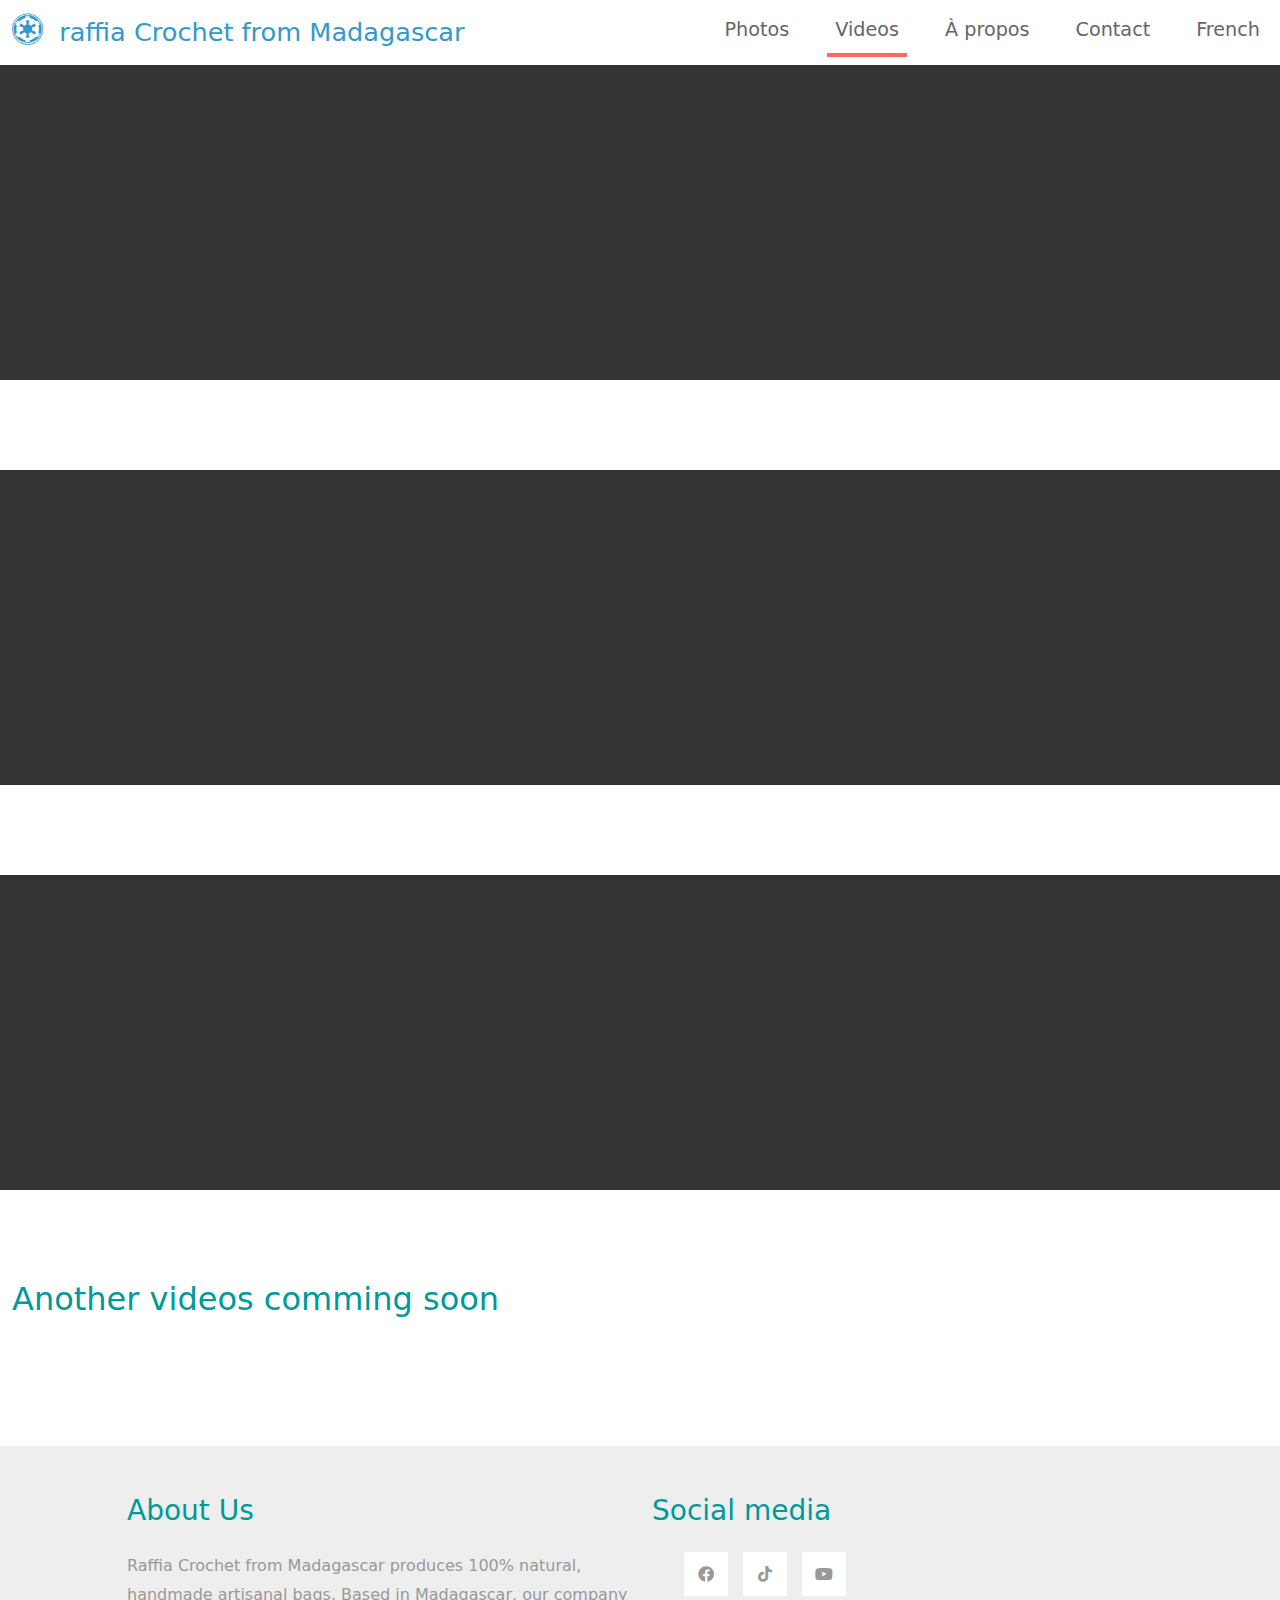
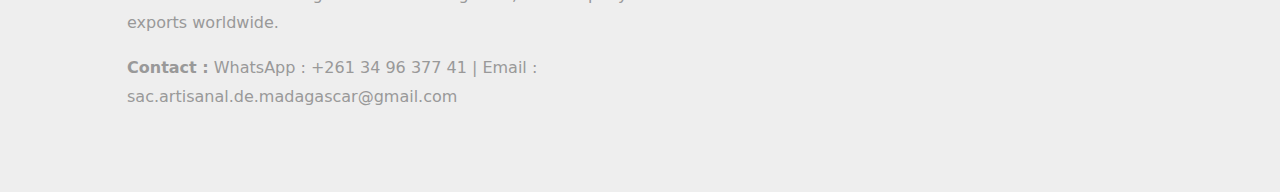
<file: en/videos.html>
<!DOCTYPE html>
<html lang="en">
<head>
    <meta name="description" content="Découvrez Raphia Crochet de Madagascar, fabricant de sacs artisanaux en raphia naturel. Qualité exceptionnelle, respect des délais, et exportation mondiale."><meta name="keywords" content="sacs en raphia, artisanat malgache, sacs crochetés, exportation Madagascar, sacs faits main, qualité artisanale">
<meta name="author" content="Raphia Crochet de Madagascar">
<meta property="og:title" content="Raphia Crochet de Madagascar - Artisanat et Exportation">
<meta property="og:description" content="Fabricant de sacs artisanaux en raphia naturel, exportant dans le monde entier.">
<meta property="og:image" content="img/hero.jpg">
<meta property="og:url" content="https://raphia-crochet-mu.vercel.app/en/video.html">
<meta property="og:type" content="website">
<meta name="twitter:card" content="summary_large_image">

    <meta charset="UTF-8">
    <meta name="viewport" content="width=device-width, initial-scale=1.0">
    <title>Raffia Crochet from Madagascar | Handmade Natural Raffia Bags</title>

    <link rel="stylesheet" href="../css/bootstrap.min.css">
    <link rel="stylesheet" href="../fontawesome/css/all.min.css">
    <link rel="stylesheet" href="../css/templatemo-style.css">
<!--
    
TemplateMo 556 Catalog-Z

https://templatemo.com/tm-556-catalog-z

-->
</head>
<body>
    <!-- Page Loader -->
    <div id="loader-wrapper">
        <div id="loader"></div>

        <div class="loader-section section-left"></div>
        <div class="loader-section section-right"></div>

    </div>
    <nav class="navbar navbar-expand-lg">
        <div class="container-fluid">
            <a class="navbar-brand" href="./index.html">
                <i class="fab fa-empire mr-2"></i>
                raffia Crochet from Madagascar
            </a>
            <button class="navbar-toggler" type="button" data-toggle="collapse" data-target="#navbarSupportedContent" aria-controls="navbarSupportedContent" aria-expanded="false" aria-label="Toggle navigation">
                <i class="fas fa-bars"></i>
            </button>
            <div class="collapse navbar-collapse" id="navbarSupportedContent">
            <ul class="navbar-nav ml-auto mb-2 mb-lg-0">
                <li class="nav-item">
                    <a class="nav-link nav-link-1" href="./index.html">Photos</a>
                </li>
                <li class="nav-item">
                    <a class="nav-link nav-link-2 active" aria-current="page" href="videos.html">Videos</a>
                </li>
                <li class="nav-item">
                    <a class="nav-link nav-link-3" href="./about.html">À propos</a>
                </li>
                <li class="nav-item">
                    <a class="nav-link nav-link-4" href="./contact.html">Contact</a>
                </li>
                <li class="nav-item">
                    <a class="nav-link nav-link-4" href="../index.html">French</a>
                </li>
            </ul>
            </div>
        </div>
    </nav>

    <div class="tm-hero d-flex justify-content-center align-items-center" id="tm-video-container">
        <iframe width="560" height="315" src="https://www.youtube.com/embed/8LWclxmled8?si=RaMXn3wxyst_P4Ym" title="YouTube video player" frameborder="0" allow="accelerometer; autoplay; clipboard-write; encrypted-media; gyroscope; picture-in-picture; web-share" referrerpolicy="strict-origin-when-cross-origin" allowfullscreen></iframe>
        
    </div>
    <div class="tm-hero d-flex justify-content-center align-items-center" id="tm-video-container">
        <iframe width="560" height="315" src="https://www.youtube.com/embed/Kd8n4BMu4o4" 
         title="YouTube video player" frameborder="0" allow="accelerometer; autoplay; clipboard-write; encrypted-media; gyroscope; picture-in-picture; web-share" referrerpolicy="strict-origin-when-cross-origin" allowfullscreen></iframe>
    </div>
    <div class="tm-hero d-flex justify-content-center align-items-center" id="tm-video-container">
        <iframe width="560" height="315" src="https://www.youtube.com/embed/oT1UDka0Ml8?si=E3lNI2j_JafKlNM_" 
         title="YouTube video player" frameborder="0" allow="accelerometer; autoplay; clipboard-write; encrypted-media; gyroscope; picture-in-picture; web-share" referrerpolicy="strict-origin-when-cross-origin" allowfullscreen></iframe>
    </div>
   
   
    <div class="container-fluid tm-container-content tm-mt-60">
        <div class="row mb-4">
            <h2 class="col-6 tm-text-primary">
                Another videos comming soon
            </h2>
        </div>
    </div>
    <br> <br> <br> <br>
    <footer class="tm-bg-gray pt-5 pb-3">
        <div class="container-fluid tm-container-small">
            <div class="row">
                <div class="col-lg-6 col-md-12 mb-5">
                    <h3 class="tm-text-primary mb-4">About Us</h3>
                    <p>Raffia Crochet from Madagascar produces 100% natural, handmade artisanal bags. Based in Madagascar, our company exports worldwide.</p>
                    <p><strong>Contact :</strong> WhatsApp : +261 34 96 377 41 | Email : sac.artisanal.de.madagascar@gmail.com</p>
                </div>
                <div class="col-lg-3 col-md-6 col-sm-6 col-12">
                    <h3 class="tm-text-primary mb-4">Social media</h3>
                    <ul class="tm-social-links" style="display: flex;">
                        <li><a href="https://m.facebook.com/tony.rasamimanantsoa/"><i class="fab fa-facebook"></i></a></li>
                        <li class="mb-2"><a href="https://www.tiktok.com/@sac.raphia.mada"><i class="fab fa-tiktok"></i></a></li>
                        <li class="mb-2"><a href="https://www.youtube.com/@sacartisanaldeMADAGASAR"> <i class="fab fa-youtube"></i></a></li>
                    </ul>
                </div>
            </div>
          
        </div>
    </footer>
    <script src="../js/plugins.js"></script>
    <script>
        $(window).on("load", function() {
            $('body').addClass('loaded');
        });

        $(function(){
            /************** Video background *********/

            function setVideoSize() {
                const vidWidth = 1280;
                const vidHeight = 720;
                const maxVidHeight = 400;
                let windowWidth = window.innerWidth;
                let newVidWidth = windowWidth;
                let newVidHeight = windowWidth * vidHeight / vidWidth;
                let marginLeft = 0;
                let marginTop = 0;
            
                if (newVidHeight < maxVidHeight) {
                    newVidHeight = maxVidHeight;
                    newVidWidth = newVidHeight * vidWidth / vidHeight;
                }
            
                if(newVidWidth > windowWidth) {
                    marginLeft = -((newVidWidth - windowWidth) / 2);
                }
            
                if(newVidHeight > maxVidHeight) {
                    marginTop = -((newVidHeight - $('#tm-video-container').height()) / 2);
                }
            
                const tmVideo = $('#tm-video');
            
                tmVideo.css('width', newVidWidth);
                tmVideo.css('height', newVidHeight);
                tmVideo.css('margin-left', marginLeft);
                tmVideo.css('margin-top', marginTop);
            }

            setVideoSize();

            // Set video background size based on window size
            let timeout;
            window.onresize = function () {
                clearTimeout(timeout);
                timeout = setTimeout(setVideoSize, 100);
            };

            // Play/Pause button for video background      
            const btn = $("#tm-video-control-button");

            btn.on("click", function (e) {
                const video = document.getElementById("tm-video");
                $(this).removeClass();

                if (video.paused) {
                    video.play();
                    $(this).addClass("fas fa-pause");
                } else {
                    video.pause();
                    $(this).addClass("fas fa-play");
                }
            });
        });
    </script>
</body>
</html>
</file>
<file: css/templatemo-style.css>
/*
    
TemplateMo 556 Catalog-Z

https://templatemo.com/tm-556-catalog-z

*/

#loader-wrapper {
    position: fixed;
    top: 0;
    left: 0;
    width: 100%;
    height: 100%;
    z-index: 1001;
}
#loader {
    display: block;
    position: relative;
    left: 50%;
    top: 50%;
    width: 150px;
    height: 150px;
    margin: -75px 0 0 -75px;
    border-radius: 50%;
    border: 3px solid transparent;
    border-top-color: #3498db;

    -webkit-animation: spin 2s linear infinite; /* Chrome, Opera 15+, Safari 5+ */
    animation: spin 2s linear infinite; /* Chrome, Firefox 16+, IE 10+, Opera */

    z-index: 1002;
}

    #loader:before {
        content: "";
        position: absolute;
        top: 5px;
        left: 5px;
        right: 5px;
        bottom: 5px;
        border-radius: 50%;
        border: 3px solid transparent;
        border-top-color: #e74c3c;

        -webkit-animation: spin 3s linear infinite; /* Chrome, Opera 15+, Safari 5+ */
        animation: spin 3s linear infinite; /* Chrome, Firefox 16+, IE 10+, Opera */
    }

    #loader:after {
        content: "";
        position: absolute;
        top: 15px;
        left: 15px;
        right: 15px;
        bottom: 15px;
        border-radius: 50%;
        border: 3px solid transparent;
        border-top-color: #f9c922;

        -webkit-animation: spin 1.5s linear infinite; /* Chrome, Opera 15+, Safari 5+ */
          animation: spin 1.5s linear infinite; /* Chrome, Firefox 16+, IE 10+, Opera */
    }

    @-webkit-keyframes spin {
        0%   { 
            -webkit-transform: rotate(0deg);  /* Chrome, Opera 15+, Safari 3.1+ */
            -ms-transform: rotate(0deg);  /* IE 9 */
            transform: rotate(0deg);  /* Firefox 16+, IE 10+, Opera */
        }
        100% {
            -webkit-transform: rotate(360deg);  /* Chrome, Opera 15+, Safari 3.1+ */
            -ms-transform: rotate(360deg);  /* IE 9 */
            transform: rotate(360deg);  /* Firefox 16+, IE 10+, Opera */
        }
    }
    @keyframes spin {
        0%   { 
            -webkit-transform: rotate(0deg);  /* Chrome, Opera 15+, Safari 3.1+ */
            -ms-transform: rotate(0deg);  /* IE 9 */
            transform: rotate(0deg);  /* Firefox 16+, IE 10+, Opera */
        }
        100% {
            -webkit-transform: rotate(360deg);  /* Chrome, Opera 15+, Safari 3.1+ */
            -ms-transform: rotate(360deg);  /* IE 9 */
            transform: rotate(360deg);  /* Firefox 16+, IE 10+, Opera */
        }
    }

    #loader-wrapper .loader-section {
        position: fixed;
        top: 0;
        width: 51%;
        height: 100%;
        background: #222222;
        z-index: 1001;
        -webkit-transform: translateX(0);  /* Chrome, Opera 15+, Safari 3.1+ */
        -ms-transform: translateX(0);  /* IE 9 */
        transform: translateX(0);  /* Firefox 16+, IE 10+, Opera */
    }

    #loader-wrapper .loader-section.section-left {
        left: 0;
    }

    #loader-wrapper .loader-section.section-right {
        right: 0;
    }

    /* Loaded */
    .loaded #loader-wrapper .loader-section.section-left {
        -webkit-transform: translateX(-100%);  /* Chrome, Opera 15+, Safari 3.1+ */
            -ms-transform: translateX(-100%);  /* IE 9 */
                transform: translateX(-100%);  /* Firefox 16+, IE 10+, Opera */

        -webkit-transition: all 0.7s 0.3s cubic-bezier(0.645, 0.045, 0.355, 1.000);  
                transition: all 0.7s 0.3s cubic-bezier(0.645, 0.045, 0.355, 1.000);
    }

    .loaded #loader-wrapper .loader-section.section-right {
        -webkit-transform: translateX(100%);  /* Chrome, Opera 15+, Safari 3.1+ */
            -ms-transform: translateX(100%);  /* IE 9 */
                transform: translateX(100%);  /* Firefox 16+, IE 10+, Opera */

-webkit-transition: all 0.7s 0.3s cubic-bezier(0.645, 0.045, 0.355, 1.000);  
        transition: all 0.7s 0.3s cubic-bezier(0.645, 0.045, 0.355, 1.000);
    }
    
    .loaded #loader {
        opacity: 0;
        -webkit-transition: all 0.3s ease-out;  
                transition: all 0.3s ease-out;
    }
    .loaded #loader-wrapper {
        visibility: hidden;

        -webkit-transform: translateY(-100%);  /* Chrome, Opera 15+, Safari 3.1+ */
            -ms-transform: translateY(-100%);  /* IE 9 */
                transform: translateY(-100%);  /* Firefox 16+, IE 10+, Opera */

        -webkit-transition: all 0.3s 1s ease-out;  
                transition: all 0.3s 1s ease-out;
    }

p { line-height: 1.8; }

a { 
    text-decoration: none;
    transition: all 0.3s ease; 
}
a:hover { color:#009999; }
.container-fluid { max-width: 1770px; }
.tm-container-small { max-width: 1050px; }
.btn { border-radius: 0; }
.btn-primary {
    background-color: #009999;
    border: 0;
    border-radius: 5px;
    padding: 12px 50px 14px;
    font-size: 1.2rem;
}

.btn-primary:hover,
.btn-primary:focus {
    background-color:#086969;
}

.btn-primary.disabled, 
.btn-primary:disabled {
    background-color: #009999;
    pointer-events: all;
    cursor: not-allowed;
}

.form-control {
	padding: 10px 20px;
	width: 100%;
	height: auto;
}

.form-group { margin-bottom: 25px; }
.tm-btn-big { padding: 12px 90px 14px; }

.navbar-toggler:focus { box-shadow: none; }
.navbar-brand {
    color: #3399CC;
    font-size: 1.6rem;
}

.navbar-brand i { font-size: 2rem; }

.tm-hero {
    min-height: 200px;
    background: transparent;
}

.tm-mt-60 { margin-top: 60px; }
.tm-mb-50 { margin-bottom: 50px; }
.tm-mb-74 { margin-bottom: 74px; }
.tm-mb-90 { margin-bottom: 90px; }
.tm-text-primary { color: #009999; }
.tm-text-secondary { color: #CC6699; }
a.tm-text-primary:hover { color:#666666; }
.tm-bg-gray { background-color: #EEEEEE; }
.tm-input-paging {
    width: 40px;
    border-radius: 0;
    border: 1px solid #CCCCCC;
    background: #f4f4f4;
    text-align: center;
}

.nav-item { margin-right: 30px; }
.nav-item:last-child { margin-right: 0; }

.nav-link {
    color: #666666;
    border-bottom: 4px solid transparent;
    font-size: 1.2rem;
}

.nav-link-1.active,
.nav-link-1:hover {
    border-color: #33CCFF;
}

.nav-link-2.active,
.nav-link-2:hover {
    border-color: #FF6666;
}

.nav-link-3.active,
.nav-link-3:hover {
    border-color: #33CC66;
}

.nav-link-4.active,
.nav-link-4:hover {
    border-color: #CC66CC;
}

.tm-search-input {
    width: 360px;
    border-radius: 0;
    padding: 12px 15px;
    color: #009999;
    border: none;
}

.tm-search-input:focus {
    border-color: #009999;
    box-shadow: 0 0 0 0.25rem rgb(0 153 153 / 0.25);
}

.tm-search-input::placeholder { /* Chrome, Firefox, Opera, Safari 10.1+ */
    color: #009999;
    opacity: 1; /* Firefox */
}
  
.tm-search-input::-ms-input-placeholder { /* Microsoft Edge */
    color: #009999;
}

.tm-search-btn {
    color: white;
    background-color: #009999;
    border: none;
    width: 100px;
    height: 50px;
    margin-left: -1px;
}

p, .tm-text-gray { color: #999; }
.tm-text-gray-light { color: #CCC; }
.tm-text-gray-dark { color: #666; }

.tm-video-item {
    position: relative;
    overflow: hidden;
    text-align: center;
    cursor: pointer;
}

.tm-video-item img {
    position: relative;
    display: block;
    min-height: 100%;
    max-width: 100%;
    opacity: 0.8;
}

.tm-video-item figcaption {
    padding: 2em;
    color: #fff;
    text-transform: uppercase;
    font-size: 1.25em;
    -webkit-backface-visibility: hidden;
	backface-visibility: hidden;
}

.tm-video-item figcaption::before,
.tm-video-item figcaption::after {
    pointer-events: none;
}

.tm-video-item figcaption,
.tm-video-item figcaption > a {
    position: absolute;
    top: 0;
    left: 0;
    width: 100%;
    height: 100%;
}

.tm-video-item figcaption > a {
	z-index: 1000;
	text-indent: 200%;
	white-space: nowrap;
	font-size: 0;
	opacity: 0;
}

.tm-video-item h2 {
    word-spacing: -0.15em;
    font-weight: 300;
}

.tm-video-item h2,
.tm-video-item p {
    margin: 0;
}

.tm-video-item p {
    letter-spacing: 1px;
    font-size: 68.5%;
}

.tm-gallery div.d-block { animation: show .5s ease; }

@keyframes show {
    0% {
    	opacity: 0;
    	transform: scale(0.9);
    }
    100% {
    	opacity: 1;
    	transform: scale(1);
    }
}

.tm-paging-link {
    display: flex;
    justify-content: center;
    align-items: center;
    width: 100%;
    height: 80px;
    float: left;
    font-size: 1.1rem;
    color: #999;
    background-color: #EEEEEE;
    margin: 10px;
    border-radius: 5px;
    text-decoration: none;
    transition: all 0.3s ease;
}

.tm-paging-link:hover,
.tm-paging-link.active {
    background-color: #009999;
    color: #fff; 
}

/*---------------*/
/***** Ming *****/
/*---------------*/

figure.effect-ming {
	background: #030c17;
}

figure.effect-ming img {
	opacity: 0.9;
	-webkit-transition: opacity 0.35s;
	transition: opacity 0.35s;
}

figure.effect-ming figcaption::before {
	position: absolute;
	top: 30px;
	right: 30px;
	bottom: 30px;
	left: 30px;
	border: 2px solid #fff;
	box-shadow: 0 0 0 30px rgba(255,255,255,0.2);
	content: '';
	opacity: 0;
	-webkit-transition: opacity 0.35s, -webkit-transform 0.35s;
	transition: opacity 0.35s, transform 0.35s;
	-webkit-transform: scale3d(1.4,1.4,1);
	transform: scale3d(1.4,1.4,1);
}

figure.effect-ming h2 {
    font-size: 1.3em;
	opacity: 0;
	-webkit-transition: opacity 0.35s, -webkit-transform 0.35s;
	transition: opacity 0.35s, transform 0.35s;
	-webkit-transform: scale(1.5);
	transform: scale(1.5);
}

figure.effect-ming:hover figcaption::before,
figure.effect-ming:hover h2 {
	opacity: 1;
	-webkit-transform: scale3d(1,1,1);
	transform: scale3d(1,1,1);
}

figure.effect-ming:hover figcaption { background-color: rgba(58,52,42,0); }
figure.effect-ming:hover img { opacity: 0.4; }

.tm-footer-links li {
    list-style: none;
    margin-bottom: 5px;    
}

.tm-footer-links li a { color: #999999; }
.tm-footer-links li a:hover { color: #009999; }

.tm-social-links li {
    list-style: none;
    margin-right: 15px;
}

.tm-social-links li:last-child { margin-right: 0; }

.tm-social-links li a  {
    color: #999999;
    width: 44px;
    height: 44px;
    display: flex;
    background-color: #fff;
    align-items: center;
    justify-content: center;
}

.tm-social-links li a:hover {
    color: #fff;
    background-color: #009999;
}

.tm-footer { font-size: 0.95rem; }
.tm-footer-title { font-size: 1.4rem; }

/* Videos */
#tm-video-container {
    max-height: 600px;
    overflow: hidden;
    background-color: #333;
    margin-bottom: 90px;
    position: relative;
}

#tm-video {
    display: block;
    width: 100%;
    height: auto;
}

#tm-video-control-button {
    width: 40px;
    height: 40px;
    position: absolute;
    bottom: 20px;
    right: 20px;
    z-index: 1000;
    color: #e1e1e1;
}

.tm-video-details {
    height: 100%;
    padding: 40px;
}

/* About */
.tm-row-1640 { max-width: 1640px; }
.tm-about-2-col { max-width: 716px; }
.tm-about-3-col { max-width: 540px; }

.tm-about-2-col,
.tm-about-3-col {
    margin-bottom: 50px;
}

.tm-about-icon-container {
    width: 150px;
    height: 150px;
    border: 1px solid #009999;
    display: flex;
    align-items: center;
    justify-content: center;
}

.tm-about-img-text { max-width: 940px; }

/* Contact */
select.form-control { border-radius: 0; }
select.form-control option { height: 30px; }

select:not([multiple]) {
    -webkit-appearance: none;
    -moz-appearance: none;
    background-position: right 15px center;
    background-repeat: no-repeat;
    background-image: url(../img/select-arrow.png);
    padding: 14px 20px;
    padding-right: 20px;
    color: #666;
}

.mapouter{
    position:relative;
    height:480px;
    width:100%;
    max-width: 480px;
}

.gmap-canvas {
    overflow:hidden;
    background:none!important;
    height:480px;
    width:100%;
}

.tm-contact-form { max-width: 420px; }
.tm-address-col { max-width: 520px; }
.tm-contacts { padding-left: 0; }

.tm-contacts li {
    list-style: none;
    margin-bottom: 20px;
}

.tm-contacts li a i { width: 30px; }
.tm-social { display: flex; }

.tm-social li {
    list-style: none;
    margin-bottom: 20px;
    margin-right: 15px;
}

.tm-social li a i {
    width: 40px;
    height: 40px;
    color: #666666;
    background-color: #EEEEEE;
    display: flex;
    align-items: center;
    justify-content: center;
    transition: all 0.3s ease;
}

.tm-social li a:hover i {
    color: #fff;
    background-color: #009999;
}

.form-control,
input:-internal-autofill-selected,
select:not([multiple]) {
    color: #009999 !important;
}

.form-control::placeholder { /* Chrome, Firefox, Opera, Safari 10.1+ */
    color:  #009999;
    opacity: 1; /* Firefox */
}

@media (max-width: 991px) {
    .navbar-collapse {
        position: fixed;
        top: 50px;
        right: 0px;
        background: white;
        width: 150px;
        padding: 15px;
    }

    .tm-container-content { max-width: 870px; }
    .tm-contact-form, .tm-address-col, .mapouter { max-width: 100%; }
    .tm-people-row { max-width: 900px; }
}

@media (max-width: 767px) {
    .tm-paging-col { flex-direction: column; }
    .tm-paging { flex-wrap: wrap; }
    .tm-about-img-text { max-width: 640px; }
    .tm-about-2-col, .tm-about-3-col { margin-bottom: 50px; }
}

@media (max-width: 575px) {
    .tm-container-content { max-width: 420px; }

    .tm-search-form {
        padding-left: 15px;
        padding-right: 15px;
        width: 100%;
        justify-content: center;
    }

    .tm-search-input {
        width: 100%;
        max-width: 360px;
    }

    .tm-people-row { max-width: 420px; }
}

@media (max-width: 400px) {
    .tm-btn-big { padding: 12px 50px 14px; }
}

@media (max-width: 334px) {
    .tm-social-links {
        flex-wrap: wrap;
        justify-content: start !important;
    }

    .tm-social-links li { margin-right: 3px; }
}
</file>
